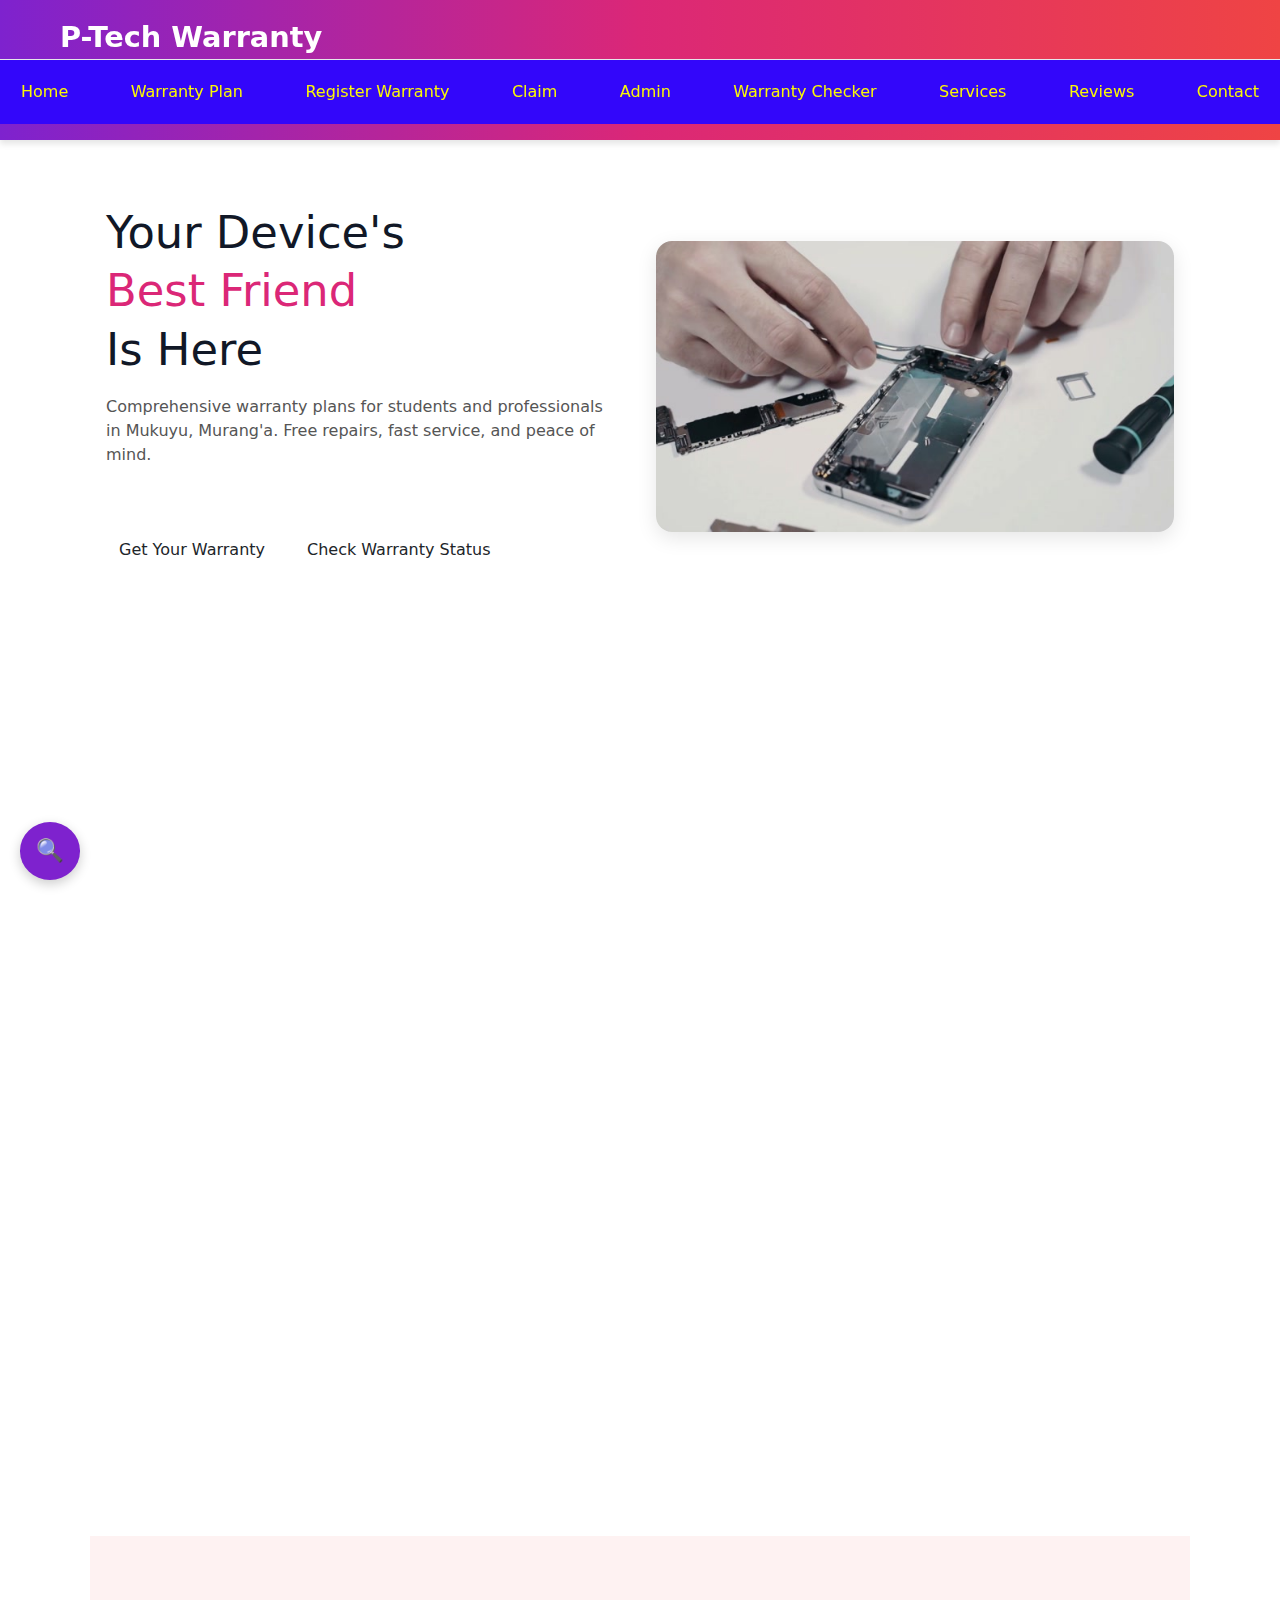
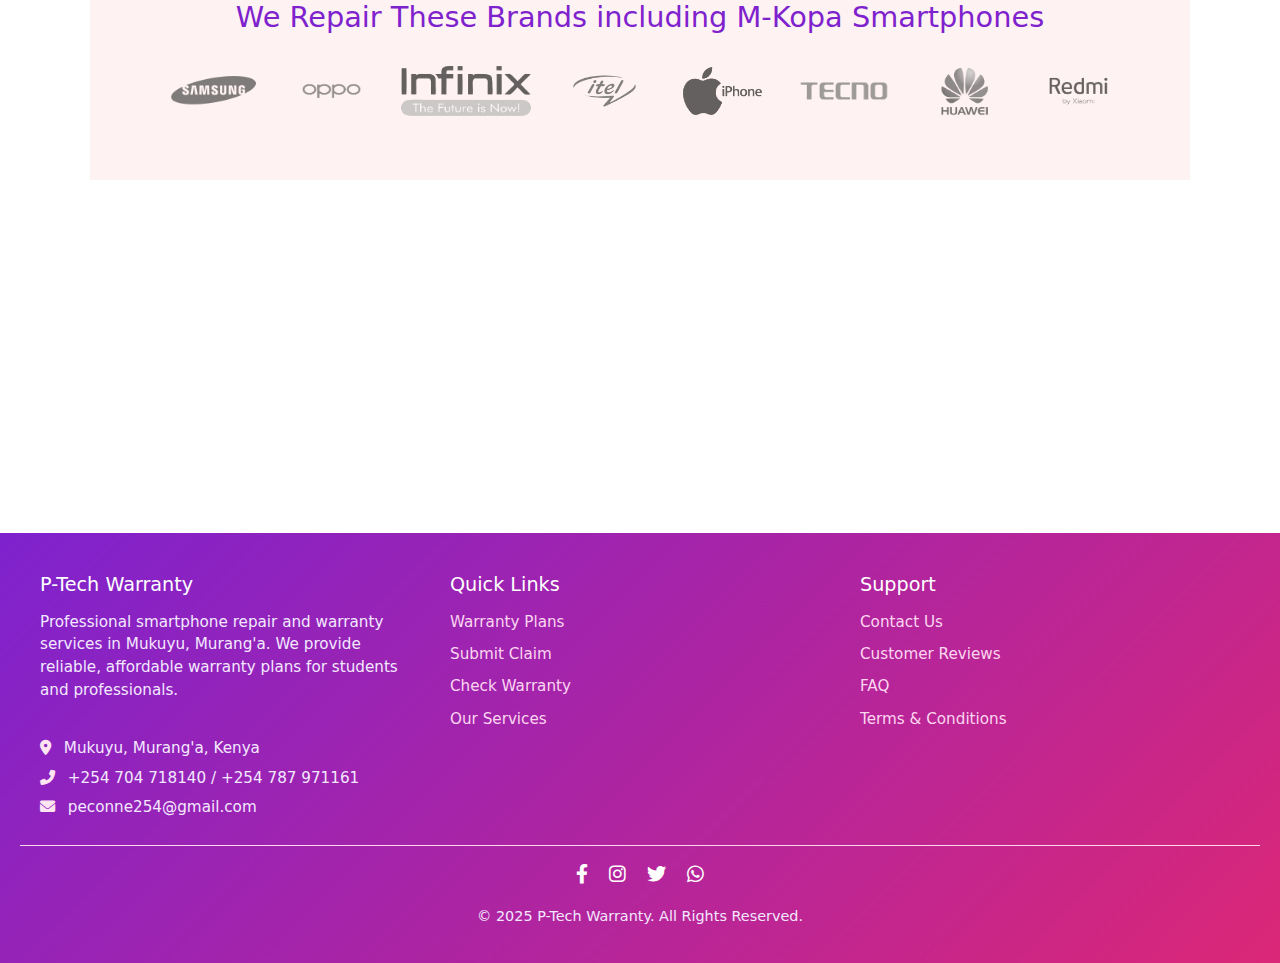
<file: index.html>
<!DOCTYPE html>
<html lang="en">
<head>
    <meta charset="UTF-8">
    <meta name="viewport" content="width=device-width, initial-scale=1.0">
    <title>P-Tech Warranty Reviews</title>
    <link rel="stylesheet" href="https://cdnjs.cloudflare.com/ajax/libs/font-awesome/6.0.0-beta3/css/all.min.css">
    <link rel="stylesheet" href="style.css"/>
    <!-- Bootstrap example -->
<link href="https://cdn.jsdelivr.net/npm/bootstrap@5.3.0/dist/css/bootstrap.min.css" rel="stylesheet">
<script src="https://cdn.jsdelivr.net/npm/bootstrap@5.3.0/dist/js/bootstrap.bundle.min.js"></script>
</head>
<body>
  <body>
    <header class="site-header">
      <div class="header-top">
        <div class="logo">P-Tech Warranty</div>
        <div class="hamburger" onclick="toggleMenu()">☰</div>
      </div>
  
      <nav class="navbar" id="navbar">
        <a href="index.html">Home</a>
        <a href="warranty.html">Warranty Plan</a>
        <a href="register.html">Register Warranty</a>
        <a href="claim.html">Claim</a>
        <a href="admin.html">Admin</a>
        <a href="check.html">Warranty Checker</a>
        <a href="services.html">Services</a>
        <a href="reviews.html">Reviews</a>
        <a href="contact.html">Contact</a>
      </nav>
    </header> 

  <!-- Hero -->
  <section class="hero">
    <div class="hero-container-home">
  
      <!-- Left Hero Text -->
      <div class="hero-text-home">
        <h1>Your Device's <br><span class="highlight">Best Friend<br></span> Is Here</h1>
        <p>
          Comprehensive warranty plans for students and professionals in Mukuyu, Murang'a.
          Free repairs, fast service, and peace of mind.
        </p><br>
        <div class="hero-buttons">
          <a href="warranty.html" class="btn first-btn">Get Your Warranty</a>
          <a href="claim.html" class="btn second-btn">Check Warranty Status</a>
        </div>
      </div>

      <div class="hero-image">
        <img src="images/hero-device.jpg" alt="Smartphone Warranty">
      </div>
        </section>
    
  <!-- Highlights -->
  <section class="highlight-section fade-in">
    <h2>What's Included in Your Warranty</h2>
    <p class="section-subtext">
      Our comprehensive warranty plans cover the most common smartphone issues, ensuring you're never left without your device.
    </p>
  
    <div class="highlight-container">
      <div class="highlight-card">
        <i class="fas fa-mobile-alt highlight-icon"></i>
        <h3>Free Screen Replacement</h3>
        <p>Complete screen replacement coverage for all warranty members</p>
      </div>
  
      <div class="highlight-card">
        <i class="fas fa-battery-three-quarters highlight-icon"></i>
        <h3>Free Battery Replacement</h3>
        <p>Battery health monitoring and free replacement when needed</p>
      </div>
  
      <div class="highlight-card">
        <i class="fas fa-charging-station highlight-icon"></i>
        <h3>Free Charging System Repairs</h3>
        <p>Charging port and cable issues covered under warranty</p>
      </div>
    </div>
  </section>
  
<!-- Enhanced Stats Section -->
  <section class="cta-section fade-in">
      <div class="stats-grid">
        <div class="stat-card">
          <div class="stat-icon">
            <i class="fas fa-smile-beam"></i>
          </div>
          <div class="circle">
            <h2 class="stat-number" data-target="500">0</h2>
          </div>
          <p>Happy Customers</p>
        </div>
    
        <div class="stat-card">
          <div class="stat-icon">
            <i class="fas fa-tools"></i>
          </div>
          <div class="circle">
            <h2 class="stat-number" data-target="1000">0</h2>
          </div>
          <p>Devices Repaired</p>
        </div>
    
        <div class="stat-card">
          <div class="stat-icon">
            <i class="fas fa-clock"></i>
          </div>
          <div class="circle">
            <h2 class="stat-number" data-target="24">0</h2>
          </div>
          <p>Average Repair Time</p>
        </div>
    
        <div class="stat-card">
          <div class="stat-icon">
            <i class="fas fa-star"></i>
          </div>
          <div class="circle">
            <h2 class="stat-number" data-target="99">0</h2>
          </div>
          <p>Customer Satisfaction</p>
        </div>
      </div>
    </section>  
 
  <section class="brands-section">
    <h2>We Repair These Brands including M-Kopa Smartphones</h2>
    <div class="brand-logos">
      <img src="images/logo/samsung.png" alt="Samsung">
      <img src="images/logo/oppo.png" alt="Oppo">
      <img src="images/logo/infinix.png" alt="Infinix">
      <img src="images/logo/itel.png" alt="Itel">
      <img src="images/logo/apple.png" alt="iPhone">
      <img src="images/logo/tecno.png" alt="Tecno">
      <img src="images/logo/huawei.png" alt="Huawei">
      <img src="images/logo/redmi.png" alt="Redmi">
    </div>
  </section>
  
  <!-- Testimonials -->
  <section class="testimonial-section fade-in">
    <div class="cta-container">
      <h2>Ready to Protect Your Device?</h2>
      <p>Join hundreds of satisfied customers who trust <strong>P-Tech Warranty</strong> for their smartphone protection needs.</p>
      <div class="hero-buttons">
        <a href="warranty.html" class="btn first-btn">View Warranty Plans</a>
        <a href="contact.html" class="btn second-btn">Contact Us</a>
      </div>
    </div>
  </section>

  <!-- Footer -->
<footer class="site-footer">
    <div class="footer-container">
  
      <!-- Column 1 -->
      <div class="footer-column">
        <h3>P-Tech Warranty</h3>
        <p>Professional smartphone repair and warranty services in Mukuyu, Murang'a. We provide reliable, affordable warranty plans for students and professionals.</p><br>
        <p><i class="fas fa-map-marker-alt"></i> Mukuyu, Murang'a, Kenya</p>
        <p><i class="fas fa-phone-alt"></i> +254 704 718140 / +254 787 971161</p>
        <p><i class="fas fa-envelope"></i> peconne254@gmail.com</p>
      </div>

      <div class="footer-column">
        <h4>Quick Links</h4>
        <ul>
          <li><a href="warranty.html">Warranty Plans</a></li>
          <li><a href="claim.html">Submit Claim</a></li>
          <li><a href="check.html">Check Warranty</a></li>
          <li><a href="services.html">Our Services</a></li>
        </ul>
      </div>
  
      <div class="footer-column">
        <h4>Support</h4>
        <ul>
          <li><a href="contact.html">Contact Us</a></li>
          <li><a href="reviews.html">Customer Reviews</a></li>
          <li><a href="faq.html">FAQ</a></li>
          <li><a href="#">Terms & Conditions</a></li>
        </ul>
      </div>
  
    </div>
    <div class="footer-bottom">
      <div class="footer-socials">
        <a href="#" target="_blank"><i class="fab fa-facebook-f"></i></a>
        <a href="#" target="_blank"><i class="fab fa-instagram"></i></a>
        <a href="#" target="_blank"><i class="fab fa-twitter"></i></a>
        <a href="https://wa.me/254704718140" target="_blank"><i class="fab fa-whatsapp"></i></a>
      </div>
      <p class="copyright-text">&copy; 2025 P-Tech Warranty. All Rights Reserved.</p>
    </div>       
  </footer>
  
  <!-- Floating Search Button -->
  <button id="openSearchBtn" class="floating-search">🔍</button>

  <!-- Search Modal -->
  <div id="searchModal" class="search-modal">
    <div class="search-content">
      <input type="text" id="searchInput" placeholder="Search P-Tech..." />
      <button id="closeSearchBtn" class="close-search">✖</button>
      <div id="searchResults" class="search-results"></div>
    </div>
  </div>

  <script>
    // Navbar toggle for mobile
    function toggleMenu() {
    const navbar = document.getElementById('navbar');
    navbar.classList.toggle('active');
  }
  // Close nav on link click (mobile UX)
  document.querySelectorAll('.navbar a').forEach(link => {
    link.addEventListener('click', () => {
      document.getElementById('navbar').classList.remove('active');
    });
  });
    // Animate stats counter
    const counters = document.querySelectorAll('.stat-number');
    const speed = 100; // smaller is faster
  
    counters.forEach(counter => {
      const animate = () => {
        const target = +counter.getAttribute('data-target');
        const count = +counter.innerText;
  
        const increment = Math.ceil(target / speed);
  
        if (count < target) {
          counter.innerText = count + increment;
          setTimeout(animate, 30);
        } else {
          counter.innerText = target;
        }
      };
      animate();
    });
  
    // Floating Search Button Logic
    const pages = [
    { title: "Home", url: "index.html" },
    { title: "Warranty Plan", url: "warranty.html" },
    { title: "Register Warranty", url: "register.html" },
    { title: "Submit Claim", url: "claim.html" },
    { title: "Warranty Checker", url: "check.html" },
    { title: "Services", url: "services.html" },
    { title: "Customer Reviews", url: "reviews.html" },
    { title: "Contact Us", url: "contact.html" }
  ];

  const openSearchBtn = document.getElementById("openSearchBtn");
  const searchModal = document.getElementById("searchModal");
  const closeSearchBtn = document.getElementById("closeSearchBtn");
  const searchInput = document.getElementById("searchInput");
  const searchResults = document.getElementById("searchResults");

  openSearchBtn.onclick = () => {
    searchModal.classList.add("active");
    searchInput.focus();
  };

  closeSearchBtn.onclick = () => {
    searchModal.classList.remove("active");
    searchInput.value = "";
    searchResults.innerHTML = "";
  };

  window.onclick = (e) => {
    if (e.target === searchModal) {
      closeSearchBtn.click();
    }
  };

  searchInput.oninput = function () {
    const query = this.value.toLowerCase();
    searchResults.innerHTML = "";

    if (!query) return;

    const matches = pages.filter(page =>
      page.title.toLowerCase().includes(query)
    );

    if (matches.length === 0) {
      searchResults.innerHTML = "<p>No results found.</p>";
    } else {
      matches.forEach(page => {
        const div = document.createElement("div");
        div.className = "search-result-item";
        div.textContent = page.title;
        div.onclick = () => window.location.href = page.url;
        searchResults.appendChild(div);
      });
    }
  };
    // Fade-in animation on scroll
    const fadeEls = document.querySelectorAll('.fade-in');
  
    const fadeObserver = new IntersectionObserver(entries => {
      entries.forEach(entry => {
        if (entry.isIntersecting) {
          entry.target.classList.add('visible');
        }
      });
    }, {
      threshold: 0.2,
    });
  
    fadeEls.forEach(el => fadeObserver.observe(el));

   
 </script>
  
</body>
</html>
</file>
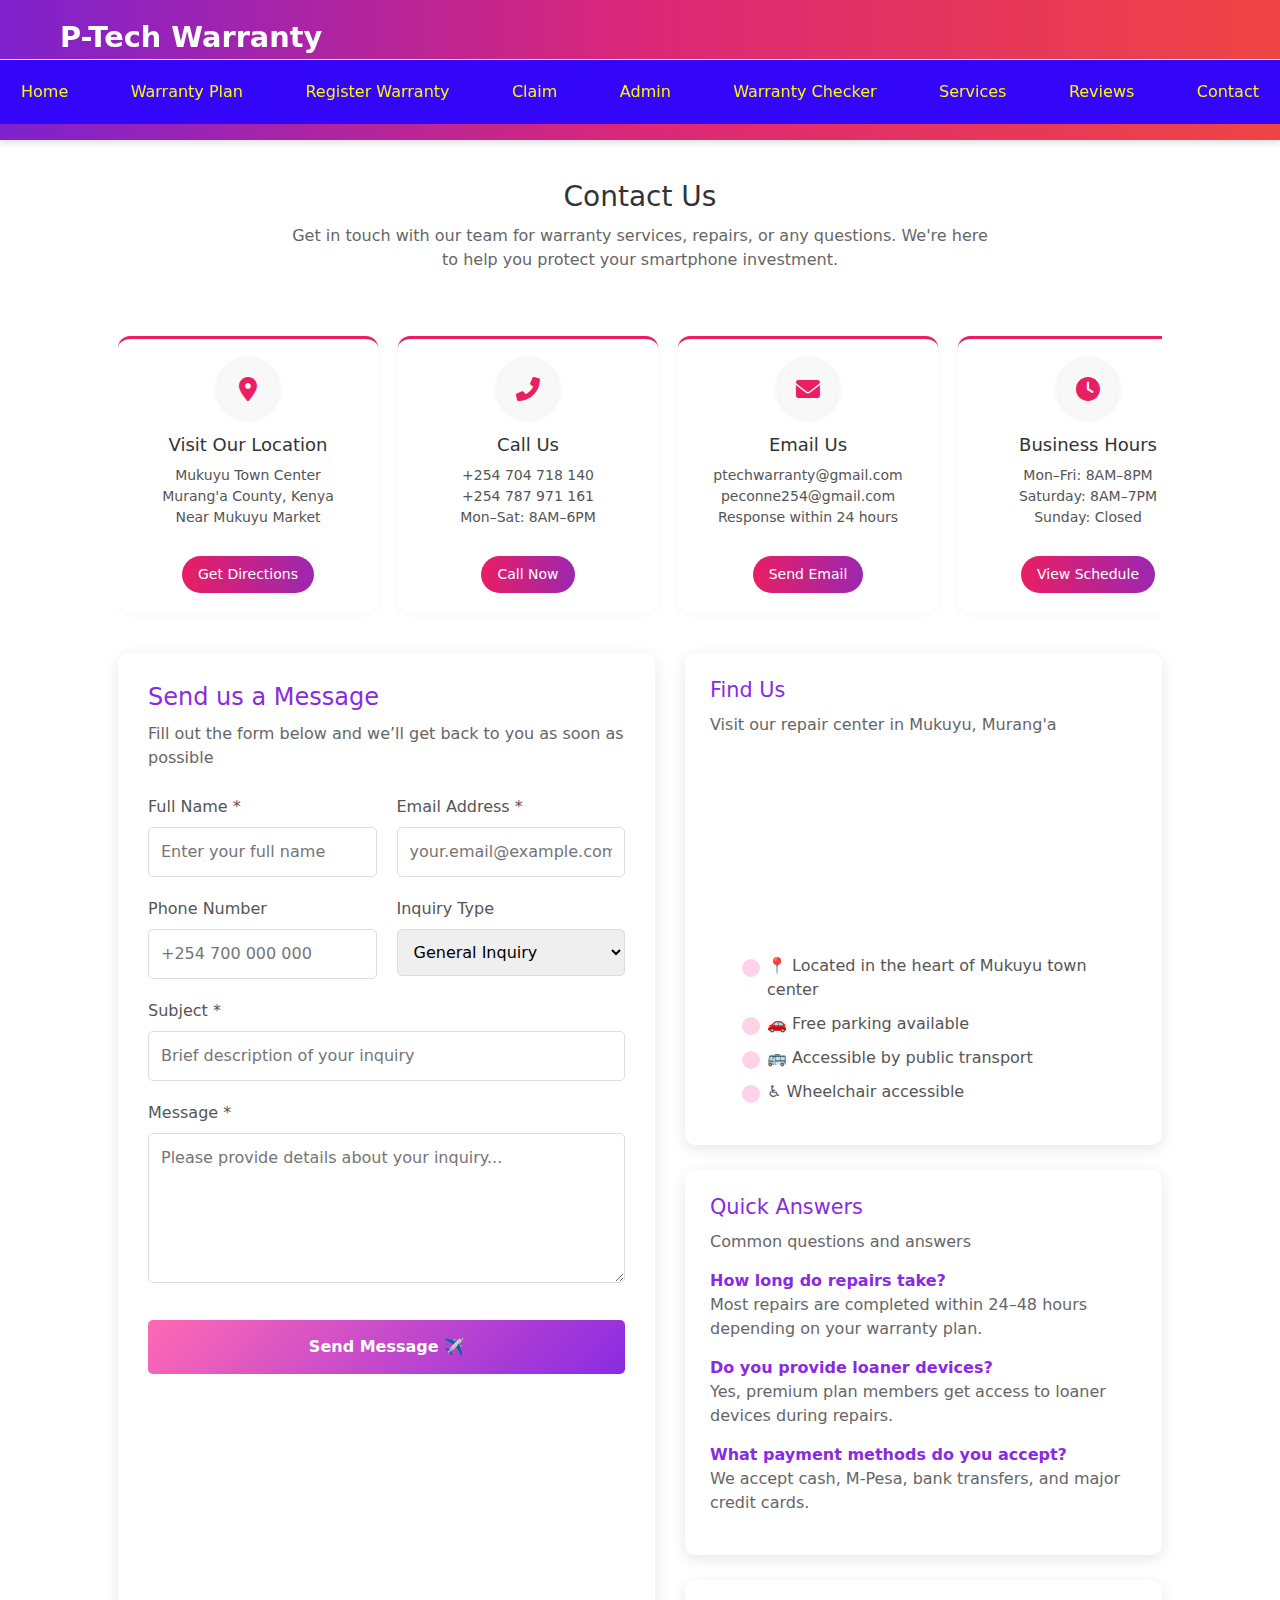
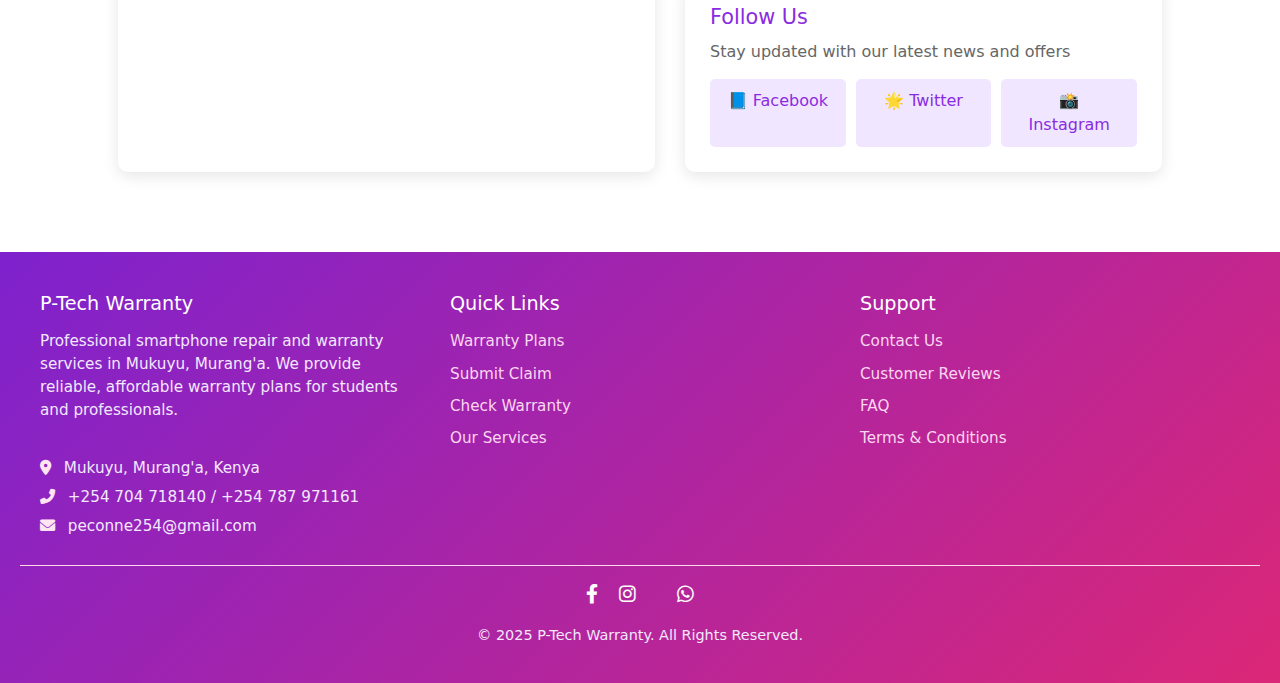
<file: contact.html>
<!DOCTYPE html>
<html lang="en">
<head>
    <meta charset="UTF-8">
    <meta name="viewport" content="width=device-width, initial-scale=1.0">
    <title>P-Tech Warranty Reviews</title>
    <link rel="stylesheet" href="https://cdnjs.cloudflare.com/ajax/libs/font-awesome/6.0.0-beta3/css/all.min.css">
    <link rel="stylesheet" href="style.css"/>
    <link href="https://cdn.jsdelivr.net/npm/bootstrap@5.3.0/dist/css/bootstrap.min.css" rel="stylesheet">
<script src="https://cdn.jsdelivr.net/npm/bootstrap@5.3.0/dist/js/bootstrap.bundle.min.js"></script>
</head>
<body>
  <body>
    <header class="site-header">
      <div class="header-top">
        <div class="logo">P-Tech Warranty</div>
        <div class="hamburger" onclick="toggleMenu()">☰</div>
      </div>
  
      <nav class="navbar" id="navbar">
        <a href="index.html">Home</a>
        <a href="warranty.html">Warranty Plan</a>
        <a href="register.html">Register Warranty</a>
        <a href="claim.html">Claim</a>
        <a href="admin.html">Admin</a>
        <a href="check.html">Warranty Checker</a>
        <a href="services.html">Services</a>
        <a href="reviews.html">Reviews</a>
        <a href="contact.html">Contact</a>
      </nav>
    </header> 

      <section class="contact-intro-section">
        <div class="container">
          <h2 class="contact-intro-title">Contact Us</h2>
          <p class="contact-intro-subtitle">
            Get in touch with our team for warranty services, repairs, or any questions.
            We're here to help you protect your smartphone investment.
          </p>
        </div>
      </section>   
      
  <section class="contact-section">
    <div class="container">
      <div class="contact-cards-grid">
        <div class="contact-card">
          <div class="icon-circle"><i class="fas fa-map-marker-alt"></i></div>
          <h3>Visit Our Location</h3>
          <p>Mukuyu Town Center<br>Murang'a County, Kenya<br>Near Mukuyu Market</p>
          <button class="contact-btn">Get Directions</button>
        </div>
      
        <div class="contact-card">
          <div class="icon-circle"><i class="fas fa-phone-alt"></i></div>
          <h3>Call Us</h3>
          <p>+254 704 718 140<br>+254 787 971 161<br>Mon–Sat: 8AM–6PM</p>
          <button class="contact-btn">Call Now</button>
        </div>
      
        <div class="contact-card">
          <div class="icon-circle"><i class="fas fa-envelope"></i></div>
          <h3>Email Us</h3>
          <p>ptechwarranty@gmail.com<br>peconne254@gmail.com<br>Response within 24 hours</p>
          <button class="contact-btn">Send Email</button>
        </div>
      
        <div class="contact-card">
          <div class="icon-circle"><i class="fas fa-clock"></i></div>
          <h3>Business Hours</h3>
          <p>Mon–Fri: 8AM–8PM<br>Saturday: 8AM–7PM<br>Sunday: Closed</p>
          <button class="contact-btn">View Schedule</button>
        </div>
      </div>     
      
      <!-- Contact Form & Map/FAQs -->
      <div class="contact-form-map">
        <!-- Message Form -->
        <div class="contact-form-card">
          <h3>Send us a Message</h3>
          <p>Fill out the form below and we’ll get back to you as soon as possible</p>
          <form id="contact-form">
            <div class="form-group two-columns">
              <div>
                <label for="full-name">Full Name *</label>
                <input type="text" id="full-name" required placeholder="Enter your full name" />
              </div>
              <div>
                <label for="email">Email Address *</label>
                <input type="email" id="email" required placeholder="your.email@example.com" />
              </div>
            </div>
            <div class="form-group two-columns">
              <div>
                <label for="phone">Phone Number</label>
                <input type="text" id="phone" placeholder="+254 700 000 000" />
              </div>
              <div>
                <label for="inquiry">Inquiry Type</label>
                <select id="inquiry">
                  <option value="general">General Inquiry</option>
                  <option value="warranty">Warranty Claim</option>
                  <option value="repair">Repair Booking</option>
                  <option value="support">Technical Support</option>
                </select>
              </div>
            </div>
            <div class="form-group">
              <label for="subject">Subject *</label>
              <input type="text" id="subject" required placeholder="Brief description of your inquiry" />
            </div>
            <div class="form-group">
              <label for="message">Message *</label>
              <textarea id="message" required placeholder="Please provide details about your inquiry..."></textarea>
            </div>
            <button type="submit" class="contact-submit-btn">Send Message ✈️</button>
          </form>
        </div>

        <!-- Map & Quick Info -->
        <div class="map-faqs-column">

          <!-- Find Us -->
          <div class="info-card">
            <h3>Find Us</h3>
            <p>Visit our repair center in Mukuyu, Murang'a</p>
            <iframe
              src="https://www.google.com/maps/embed?pb=!1m18!1m12!1m3!1d15955.96050603817!2d37.148155!3d-0.718832!2m3!1f0!2f0!3f0!3m2!1i1024!2i768!4f13.1!3m3!1m2!1s0x182894a2382e2199%3A0xd2c2183f8a6819b1!2sMukuyu%2C%20Murang&#39;a!5e0!3m2!1sen!2ske!4v1718055037089!5m2!1sen!2ske"
              width="100%" height="180" style="border:0;" allowfullscreen="" loading="lazy"></iframe>
            <ul class="location-notes">
              <li>📍 Located in the heart of Mukuyu town center</li>
              <li>🚗 Free parking available</li>
              <li>🚌 Accessible by public transport</li>
              <li>♿ Wheelchair accessible</li>
            </ul>
          </div>

          <!-- Quick Answers -->
          <div class="info-card">
            <h3>Quick Answers</h3>
            <p>Common questions and answers</p>
            <strong>How long do repairs take?</strong>
            <p>Most repairs are completed within 24–48 hours depending on your warranty plan.</p>
            <strong>Do you provide loaner devices?</strong>
            <p>Yes, premium plan members get access to loaner devices during repairs.</p>
            <strong>What payment methods do you accept?</strong>
            <p>We accept cash, M-Pesa, bank transfers, and major credit cards.</p>
          </div>

          <!-- Follow Us -->
          <div class="info-card">
            <h3>Follow Us</h3>
            <p>Stay updated with our latest news and offers</p>
            <div class="social-buttons">
              <a href="#" class="social-btn">📘 Facebook</a>
              <a href="#" class="social-btn">🌟 Twitter</a>
              <a href="#" class="social-btn">📸 Instagram</a>
            </div>
          </div>  
        </div>
      </div>

    </div>
  </section>
<script>
function toggleMenu() {
      const navbar = document.getElementById('navbar');
      navbar.classList.toggle('active');
    }
    document.querySelectorAll('.navbar a').forEach(link => {
  link.addEventListener('click', () => {
    document.getElementById('navbar').classList.remove('active');
  });
});

</script>
</body>

<footer class="site-footer">
    <div class="footer-container">
  
      <!-- Column 1 -->
      <div class="footer-column">
        <h3>P-Tech Warranty</h3>
        <p>Professional smartphone repair and warranty services in Mukuyu, Murang'a. We provide reliable, affordable warranty plans for students and professionals.</p><br>
        <p><i class="fas fa-map-marker-alt"></i> Mukuyu, Murang'a, Kenya</p>
        <p><i class="fas fa-phone-alt"></i> +254 704 718140 / +254 787 971161</p>
        <p><i class="fas fa-envelope"></i> peconne254@gmail.com</p>
      </div>

      <div class="footer-column">
        <h4>Quick Links</h4>
        <ul>
          <li><a href="warranty.html">Warranty Plans</a></li>
          <li><a href="claim.html">Submit Claim</a></li>
          <li><a href="check.html">Check Warranty</a></li>
          <li><a href="services.html">Our Services</a></li>
        </ul>
      </div>
  
      <div class="footer-column">
        <h4>Support</h4>
        <ul>
          <li><a href="contact.html">Contact Us</a></li>
          <li><a href="reviews.html">Customer Reviews</a></li>
          <li><a href="faq.html">FAQ</a></li>
          <li><a href="#">Terms & Conditions</a></li>
        </ul>
      </div>
  
    </div>
    <div class="footer-bottom">
      <div class="footer-socials">
        <a href="#" target="_blank"><i class="fab fa-facebook-f"></i></a>
        <a href="#" target="_blank"><i class="fab fa-instagram"></i></a>
        <a href="#" target="_blank"><i class="fab fa-x-twitter"></i></a>
        <a href="https://wa.me/254704718140" target="_blank"><i class="fab fa-whatsapp"></i></a>
      </div>
      <p class="copyright-text">&copy; 2025 P-Tech Warranty. All Rights Reserved.</p>
    </div>       
  </footer>
</html>
</file>
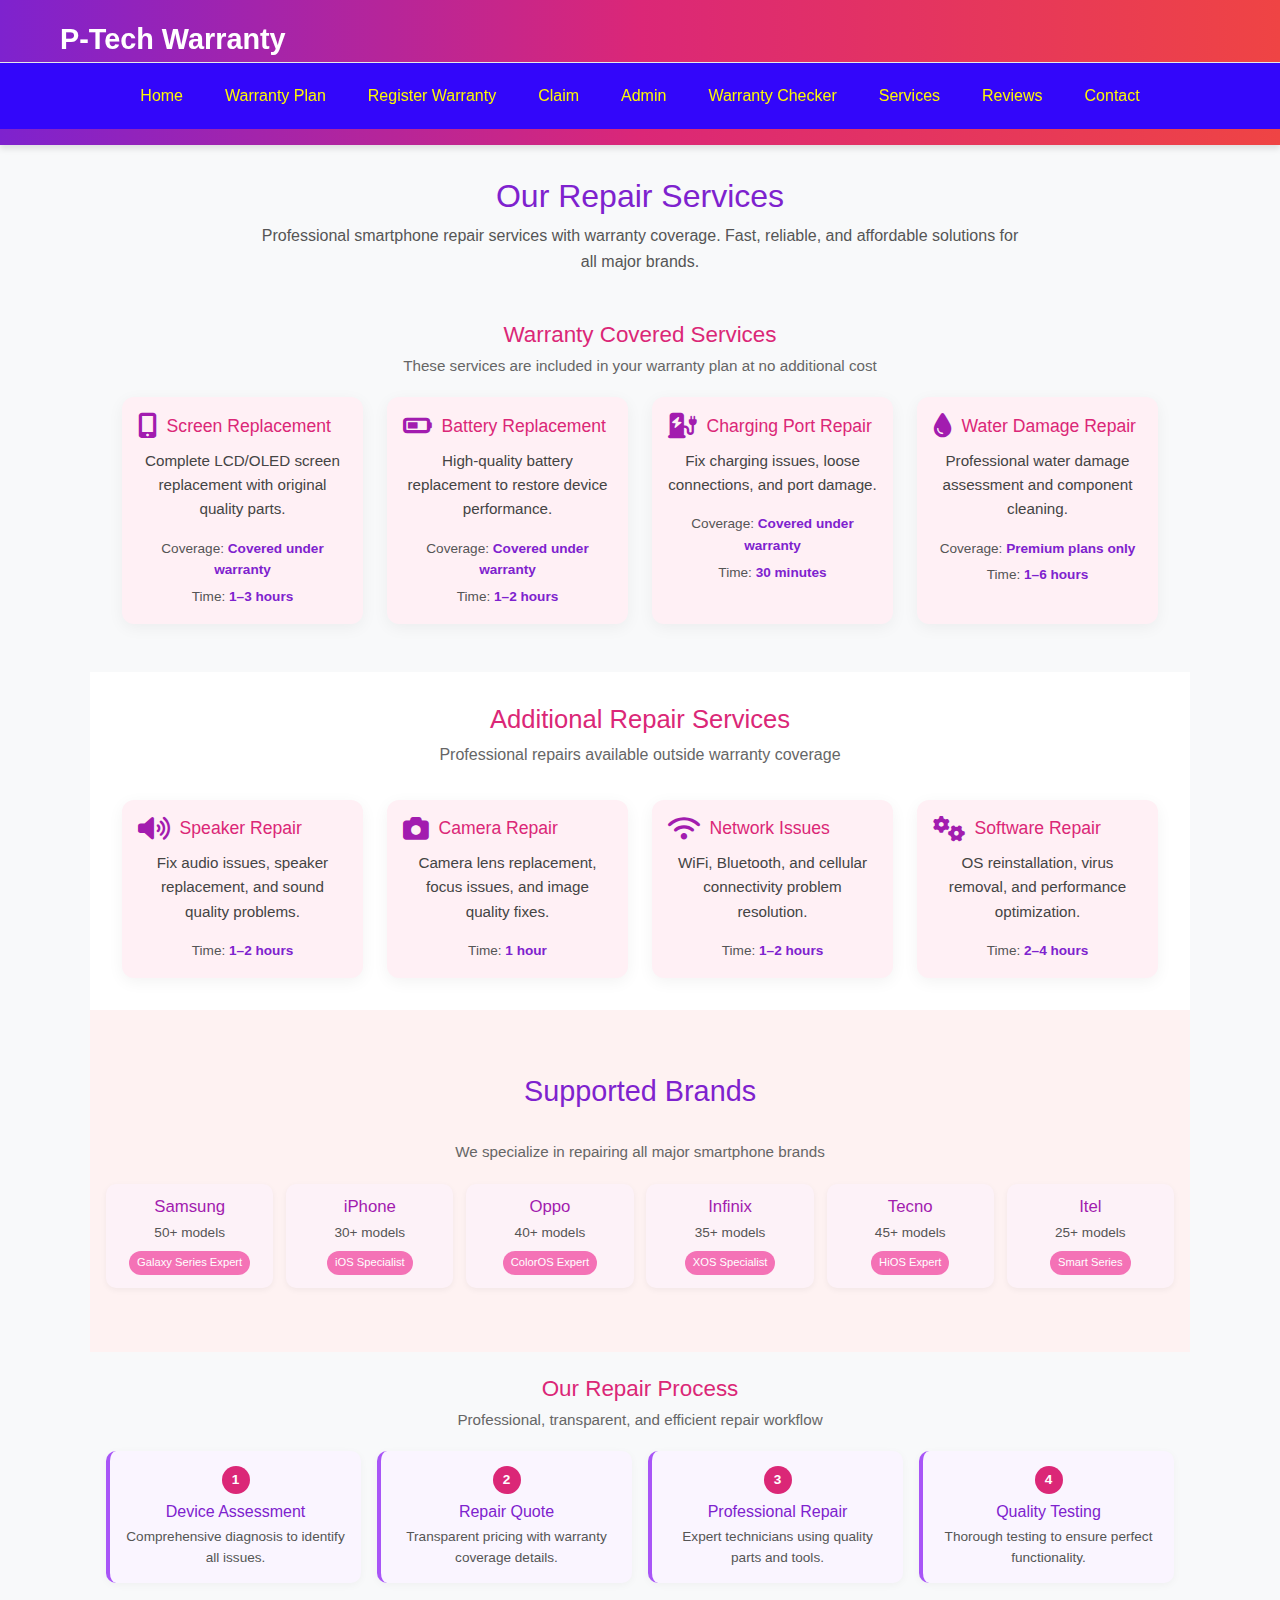
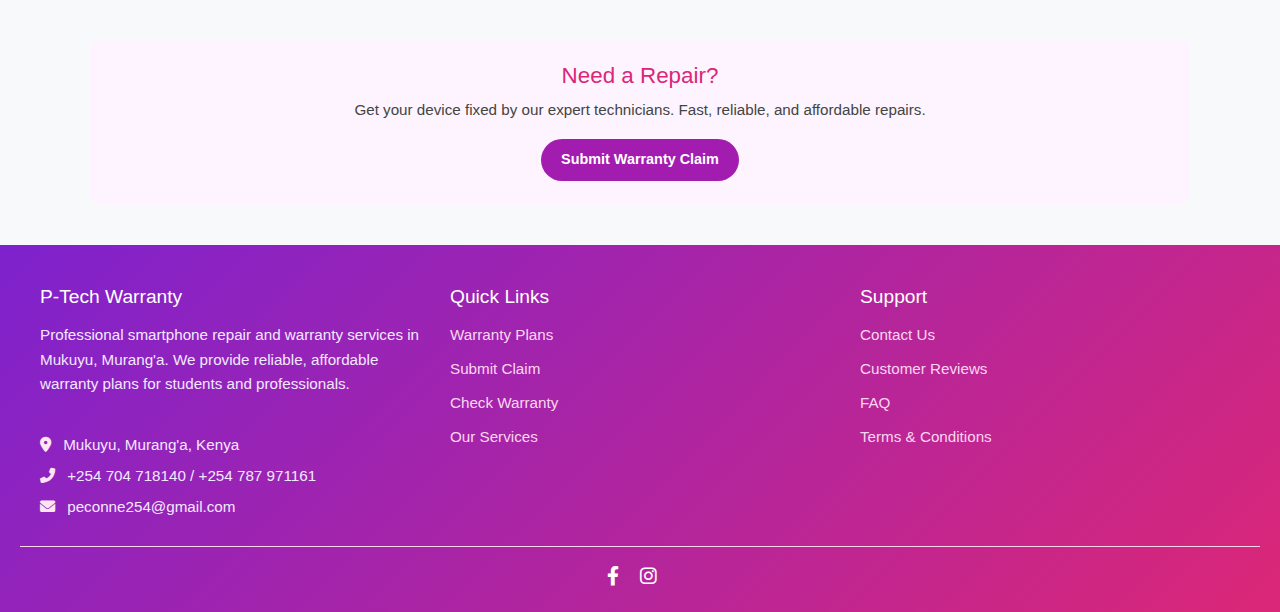
<file: services.html>
<!DOCTYPE html>
<html lang="en">
<head>
    <meta charset="UTF-8">
    <meta name="viewport" content="width=device-width, initial-scale=1.0">
    <title>P-Tech Warranty Reviews</title>
    <link rel="stylesheet" href="https://cdnjs.cloudflare.com/ajax/libs/font-awesome/6.0.0-beta3/css/all.min.css">
    <link href="https://cdn.jsdelivr.net/npm/bootstrap@5.3.0/dist/css/bootstrap.min.css" rel="stylesheet">
  <script src="https://cdn.jsdelivr.net/npm/bootstrap@5.3.0/dist/js/bootstrap.bundle.min.js"></script>
  <link rel="stylesheet" href="style.css"/>
<body>
  <body>
    <header class="site-header">
      <div class="header-top">
        <div class="logo">P-Tech Warranty</div>
        <div class="hamburger" onclick="toggleMenu()">☰</div>
      </div>
  
      <nav class="navbar" id="navbar">
        <a href="index.html">Home</a>
        <a href="warranty.html">Warranty Plan</a>
        <a href="register.html">Register Warranty</a>
        <a href="claim.html">Claim</a>
        <a href="admin.html">Admin</a>
        <a href="check.html">Warranty Checker</a>
        <a href="services.html">Services</a>
        <a href="reviews.html">Reviews</a>
        <a href="contact.html">Contact</a>
      </nav>
    </header>  
  
  <main class="container">
    <!-- Hero Section -->
    <section class="hero-section-services">
      <h1>Our Repair Services</h1>
      <p>Professional smartphone repair services with warranty coverage. Fast, reliable, and affordable solutions for all major brands.</p>
    </section>

    <!-- Warranty Covered Services -->
    <section class="services-section">
      <h2 class="section-title">Warranty Covered Services</h2>
      <p class="section-description">These services are included in your warranty plan at no additional cost</p>
      <div class="services-grid">
        <div class="service-card">
          <div class="service-header">
            <i class="fas fa-mobile-alt service-icon"></i>
            <h3>Screen Replacement</h3>
          </div>
          <p>Complete LCD/OLED screen replacement with original quality parts.</p>
          <div class="service-meta">
            <span class="coverage">Coverage: <strong>Covered under warranty</strong></span>
            <span class="time">Time: <strong>1–3 hours</strong></span>
          </div>
        </div>

        <div class="service-card">
          <div class="service-header">
            <i class="fas fa-battery-half service-icon"></i>
            <h3>Battery Replacement</h3>
          </div>
          <p>High-quality battery replacement to restore device performance.</p>
          <div class="service-meta">
            <span class="coverage">Coverage: <strong>Covered under warranty</strong></span>
            <span class="time">Time: <strong>1–2 hours</strong></span>
          </div>
        </div>

        <div class="service-card">
          <div class="service-header">
            <i class="fas fa-charging-station service-icon"></i>
            <h3>Charging Port Repair</h3>
          </div>
          <p>Fix charging issues, loose connections, and port damage.</p>
          <div class="service-meta">
            <span class="coverage">Coverage: <strong>Covered under warranty</strong></span>
            <span class="time">Time: <strong>30 minutes</strong></span>
          </div>
        </div>

        <div class="service-card">
          <div class="service-header">
            <i class="fas fa-tint service-icon"></i>
            <h3>Water Damage Repair</h3>
          </div>
          <p>Professional water damage assessment and component cleaning.</p>
          <div class="service-meta">
            <span class="coverage">Coverage: <strong>Premium plans only</strong></span>
            <span class="time">Time: <strong>1–6 hours</strong></span>
          </div>
        </div>
      </div>
    </section>

    <!-- Additional Repair Services -->
    <section class="additional-services">
      <h2 class="section-title">Additional Repair Services</h2>
      <p class="section-description">Professional repairs available outside warranty coverage</p>
      <div class="services-grid">
        <div class="service-card">
          <div class="service-header">
            <i class="fas fa-volume-up service-icon"></i>
            <h3>Speaker Repair</h3>
          </div>
          <p>Fix audio issues, speaker replacement, and sound quality problems.</p>
          <div class="service-meta">
            <span class="time">Time: <strong>1–2 hours</strong></span>
          </div>
        </div>

        <div class="service-card">
          <div class="service-header">
            <i class="fas fa-camera service-icon"></i>
            <h3>Camera Repair</h3>
          </div>
          <p>Camera lens replacement, focus issues, and image quality fixes.</p>
          <div class="service-meta">
            <span class="time">Time: <strong>1 hour</strong></span>
          </div>
        </div>

        <div class="service-card">
          <div class="service-header">
            <i class="fas fa-wifi service-icon"></i>
            <h3>Network Issues</h3>
          </div>
          <p>WiFi, Bluetooth, and cellular connectivity problem resolution.</p>
          <div class="service-meta">
            <span class="time">Time: <strong>1–2 hours</strong></span>
          </div>
        </div>

        <div class="service-card">
          <div class="service-header">
            <i class="fas fa-cogs service-icon"></i>
            <h3>Software Repair</h3>
          </div>
          <p>OS reinstallation, virus removal, and performance optimization.</p>
          <div class="service-meta">
            <span class="time">Time: <strong>2–4 hours</strong></span>
          </div>
        </div>
      </div>
    </section>

    <!-- Supported Brands -->
    <section class="brands-section">
      <h2 class="section-title">Supported Brands</h2>
      <p class="section-description">We specialize in repairing all major smartphone brands</p>
      <div class="brands-grid">
        <div class="brand-card" data-brand="samsung"><h3>Samsung</h3><p>50+ models</p><span class="expert-tag">Galaxy Series Expert</span></div>
        <div class="brand-card" data-brand="iphone"><h3>iPhone</h3><p>30+ models</p><span class="expert-tag">iOS Specialist</span></div>
        <div class="brand-card" data-brand="oppo"><h3>Oppo</h3><p>40+ models</p><span class="expert-tag">ColorOS Expert</span></div>
        <div class="brand-card" data-brand="infinix"><h3>Infinix</h3><p>35+ models</p><span class="expert-tag">XOS Specialist</span></div>
        <div class="brand-card" data-brand="tecno"><h3>Tecno</h3><p>45+ models</p><span class="expert-tag">HiOS Expert</span></div>
        <div class="brand-card" data-brand="itel"><h3>Itel</h3><p>25+ models</p><span class="expert-tag">Smart Series</span></div>
      </div>
      <div id="brand-details-container"></div>
    </section>

    <!-- Repair Process -->
    <section class="repair-process">
      <h2 class="section-title">Our Repair Process</h2>
      <p class="section-description">Professional, transparent, and efficient repair workflow</p>
      <div class="process-steps">
        <div class="step"><div class="step-number">1</div><h3>Device Assessment</h3><p>Comprehensive diagnosis to identify all issues.</p></div>
        <div class="step"><div class="step-number">2</div><h3>Repair Quote</h3><p>Transparent pricing with warranty coverage details.</p></div>
        <div class="step"><div class="step-number">3</div><h3>Professional Repair</h3><p>Expert technicians using quality parts and tools.</p></div>
        <div class="step"><div class="step-number">4</div><h3>Quality Testing</h3><p>Thorough testing to ensure perfect functionality.</p></div>
      </div>
    </section>

    <!-- Call to Action -->
    <section class="cta-section">
      <h2>Need a Repair?</h2>
      <p>Get your device fixed by our expert technicians. Fast, reliable, and affordable repairs.</p>
      <a href="claim.html" class="btn">Submit Warranty Claim</a>
    </section>
  </main>

  <script>
    document.addEventListener('DOMContentLoaded', function() {
  // Brand models data
  const brandModels = {
    samsung: [
      { model: "Galaxy A10", issue: "Screen, Battery", time: "3hrs" },
      { model: "Galaxy A12", issue: "Software", time: "2hrs" },
      { model: "Galaxy A30", issue: "Charging Port", time: "2hrs" },
      { model: "Galaxy S10", issue: "Camera, Software", time: "4hrs" },
      { model: "Galaxy S21", issue: "Water Damage", time: "1-2 days" },
      { model: "Galaxy Note 10", issue: "Screen", time: "3hrs" },
      { model: "Galaxy A51", issue: "Battery", time: "2hrs" },
      { model: "Galaxy M11", issue: "Software", time: "2hrs" },
      { model: "Galaxy J7", issue: "Charging Port", time: "2hrs" },
      { model: "Galaxy Z Flip", issue: "Screen", time: "5hrs" }
    ],
    iphone: [
      { model: "iPhone 6", issue: "Battery", time: "2hrs" },
      { model: "iPhone 7", issue: "Screen", time: "2hrs" },
      { model: "iPhone 8", issue: "Camera", time: "1hr" },
      { model: "iPhone X", issue: "Charging Port", time: "2hrs" },
      { model: "iPhone XR", issue: "Speaker", time: "1.5hrs" },
      { model: "iPhone 11", issue: "Software", time: "2hrs" },
      { model: "iPhone 12", issue: "Screen", time: "3hrs" },
      { model: "iPhone 13", issue: "Water Damage", time: "6hrs" },
      { model: "iPhone SE", issue: "Network", time: "1hr" },
      { model: "iPhone 14", issue: "Camera", time: "2hrs" }
    ],
    oppo: [
      { model: "Oppo A12", issue: "Network", time: "1.5hrs" },
      { model: "Oppo A31", issue: "Charging Port", time: "2hrs" },
      { model: "Oppo A54", issue: "Battery", time: "2hrs" },
      { model: "Oppo A74", issue: "Software", time: "2hrs" },
      { model: "Oppo Reno 3", issue: "Camera", time: "2hrs" },
      { model: "Oppo Reno 5", issue: "Water Damage", time: "4hrs" },
      { model: "Oppo F11", issue: "Speaker", time: "1hr" },
      { model: "Oppo F15", issue: "Screen", time: "3hrs" },
      { model: "Oppo A96", issue: "Software", time: "2hrs" },
      { model: "Oppo Find X", issue: "Battery", time: "3hrs" }
    ],
    infinix: [
      { model: "Note 10", issue: "Screen", time: "3hrs" },
      { model: "Note 12", issue: "Battery", time: "2hrs" },
      { model: "Zero 5", issue: "Charging Port", time: "2hrs" },
      { model: "Zero X", issue: "Camera", time: "1hr" },
      { model: "Smart 5", issue: "Speaker", time: "1.5hrs" },
      { model: "Hot 10", issue: "Software", time: "2hrs" },
      { model: "Hot 12", issue: "Network", time: "1hr" },
      { model: "Zero Ultra", issue: "Water Damage", time: "1 day" },
      { model: "Zero 8", issue: "Screen", time: "3hrs" },
      { model: "Smart 7", issue: "Software", time: "2hrs" }
    ],
    tecno: [
      { model: "Camon 15", issue: "Speaker", time: "2hrs" },
      { model: "Camon 17", issue: "Camera", time: "1hr" },
      { model: "Camon 20", issue: "Battery", time: "2hrs" },
      { model: "Spark 7", issue: "Software", time: "2hrs" },
      { model: "Spark 9", issue: "Charging", time: "2hrs" },
      { model: "Pop 5", issue: "Network", time: "1hr" },
      { model: "Camon X", issue: "Screen", time: "3hrs" },
      { model: "Phantom 9", issue: "Water Damage", time: "6hrs" },
      { model: "Camon 11", issue: "Battery", time: "2hrs" },
      { model: "Camon 19", issue: "Camera", time: "2hrs" }
    ],
    itel: [
      { model: "Itel A16", issue: "Software", time: "2hrs" },
      { model: "Itel A33", issue: "Screen", time: "2hrs" },
      { model: "Itel A56", issue: "Battery", time: "1.5hrs" },
      { model: "Itel P15", issue: "Charging", time: "1hr" },
      { model: "Itel A48", issue: "Speaker", time: "1.5hrs" },
      { model: "Itel P36", issue: "Network", time: "1hr" },
      { model: "Itel Vision 1", issue: "Camera", time: "2hrs" },
      { model: "Itel A27", issue: "Software", time: "2hrs" },
      { model: "Itel P17", issue: "Water Damage", time: "6hrs" },
      { model: "Itel A23", issue: "Battery", time: "1.5hrs" }
    ]
  };

  const brandCards = document.querySelectorAll('.brand-card');

  const modal = document.createElement('div');
  modal.className = 'brand-modal';
  modal.innerHTML = `
    <div class="brand-modal-content">
      <button class="close-modal">&times;</button>
      <div class="brand-models-header">
        <h3 id="modal-brand-name">Brand Models</h3>
        <span id="model-count"></span>
      </div>
      <div class="brand-models-content" id="models-container"></div>
    </div>
  `;
  document.body.appendChild(modal);

  brandCards.forEach(card => {
    card.addEventListener('click', function() {
      const brand = this.getAttribute('data-brand');
      const brandName = this.querySelector('h3').textContent;
      showBrandModels(brand, brandName);
    });
  });

  modal.querySelector('.close-modal').addEventListener('click', hideModal);
  modal.addEventListener('click', function(e) {
    if (e.target === modal) hideModal();
  });

  function showBrandModels(brand, brandName) {
    const models = brandModels[brand];
    const container = document.getElementById('models-container');
    const brandTitle = document.getElementById('modal-brand-name');
    const modelCount = document.getElementById('model-count');

    brandTitle.textContent = `${brandName} Models`;
    modelCount.textContent = `${models.length} models`;

    container.innerHTML = '';
    models.forEach(model => {
      const card = document.createElement('div');
      card.className = 'model-card';
      card.innerHTML = `
        <h4>${model.model}</h4>
        <p><strong>Issue:</strong> ${model.issue}</p>
        <p><strong>Time:</strong> ${model.time}</p>
      `;
      container.appendChild(card);
    });

    modal.style.display = 'flex';
    document.body.style.overflow = 'hidden';
  }

  function hideModal() {
    modal.style.display = 'none';
    document.body.style.overflow = 'auto';
  }

  document.addEventListener('keydown', function(e) {
    if (e.key === 'Escape' && modal.style.display === 'flex') hideModal();
  });
});

function toggleMenu() {
      const navbar = document.getElementById('navbar');
      navbar.classList.toggle('active');
    }
    document.querySelectorAll('.navbar a').forEach(link => {
  link.addEventListener('click', () => {
    document.getElementById('navbar').classList.remove('active');
  });
});
  </script>
      
    <footer class="site-footer">
        <div class="footer-container">
      
          <!-- Column 1 -->
          <div class="footer-column">
            <h3>P-Tech Warranty</h3>
            <p>Professional smartphone repair and warranty services in Mukuyu, Murang'a. We provide reliable, affordable warranty plans for students and professionals.</p><br>
            <p><i class="fas fa-map-marker-alt"></i> Mukuyu, Murang'a, Kenya</p>
            <p><i class="fas fa-phone-alt"></i> +254 704 718140 / +254 787 971161</p>
            <p><i class="fas fa-envelope"></i> peconne254@gmail.com</p>
          </div>

          <div class="footer-column">
            <h4>Quick Links</h4>
            <ul>
              <li><a href="warranty.html">Warranty Plans</a></li>
              <li><a href="claim.html">Submit Claim</a></li>
              <li><a href="check.html">Check Warranty</a></li>
              <li><a href="services.html">Our Services</a></li>
            </ul>
          </div>
      
          <div class="footer-column">
            <h4>Support</h4>
            <ul>
              <li><a href="contact.html">Contact Us</a></li>
              <li><a href="reviews.html">Customer Reviews</a></li>
              <li><a href="faq.html">FAQ</a></li>
              <li><a href="#">Terms & Conditions</a></li>
            </ul>
          </div>
      
        </div>
        <div class="footer-bottom">
          <div class="footer-socials">
            <a href="#" target="_blank"><i class="fab fa-facebook-f"></i></a>
            <a href="#" target="_blank"><i class="fab fa-instagram"></i></a>
            <a href="#" target="_blank">
        </head>
</html>
</file>
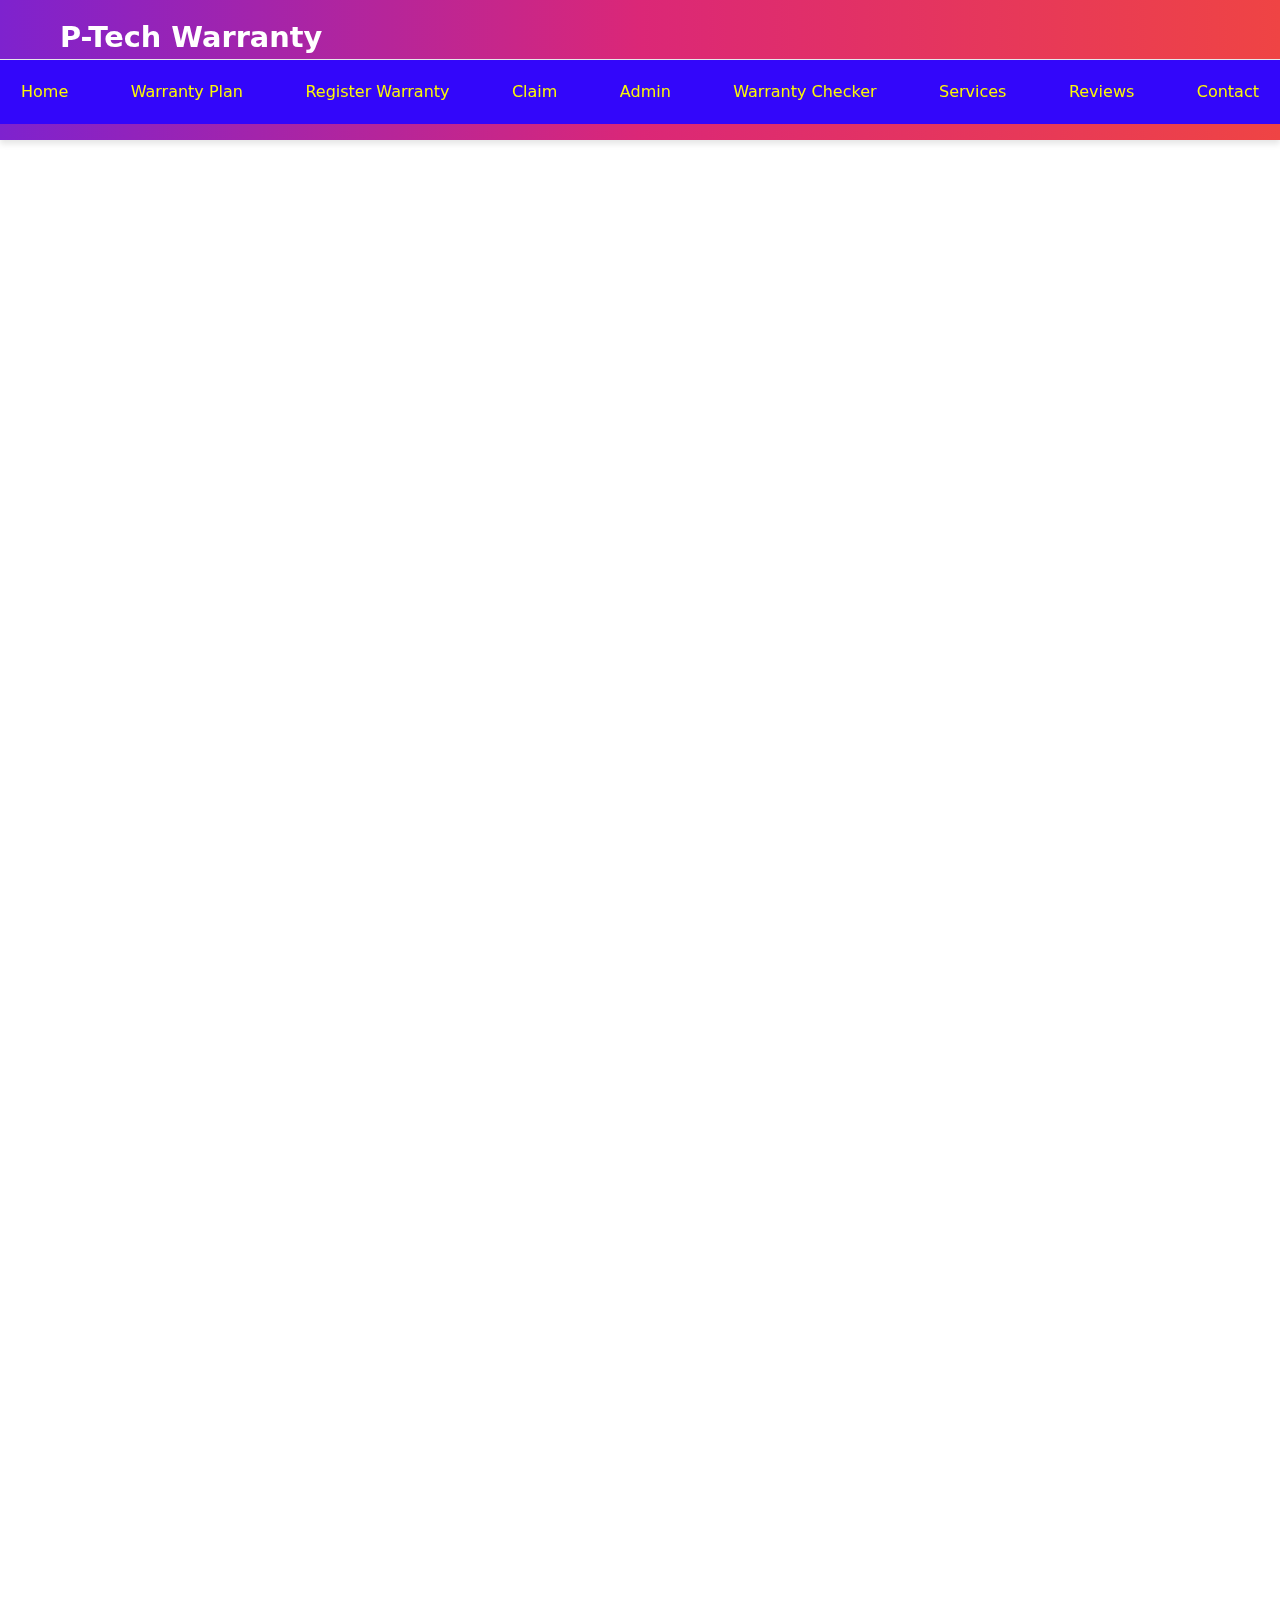
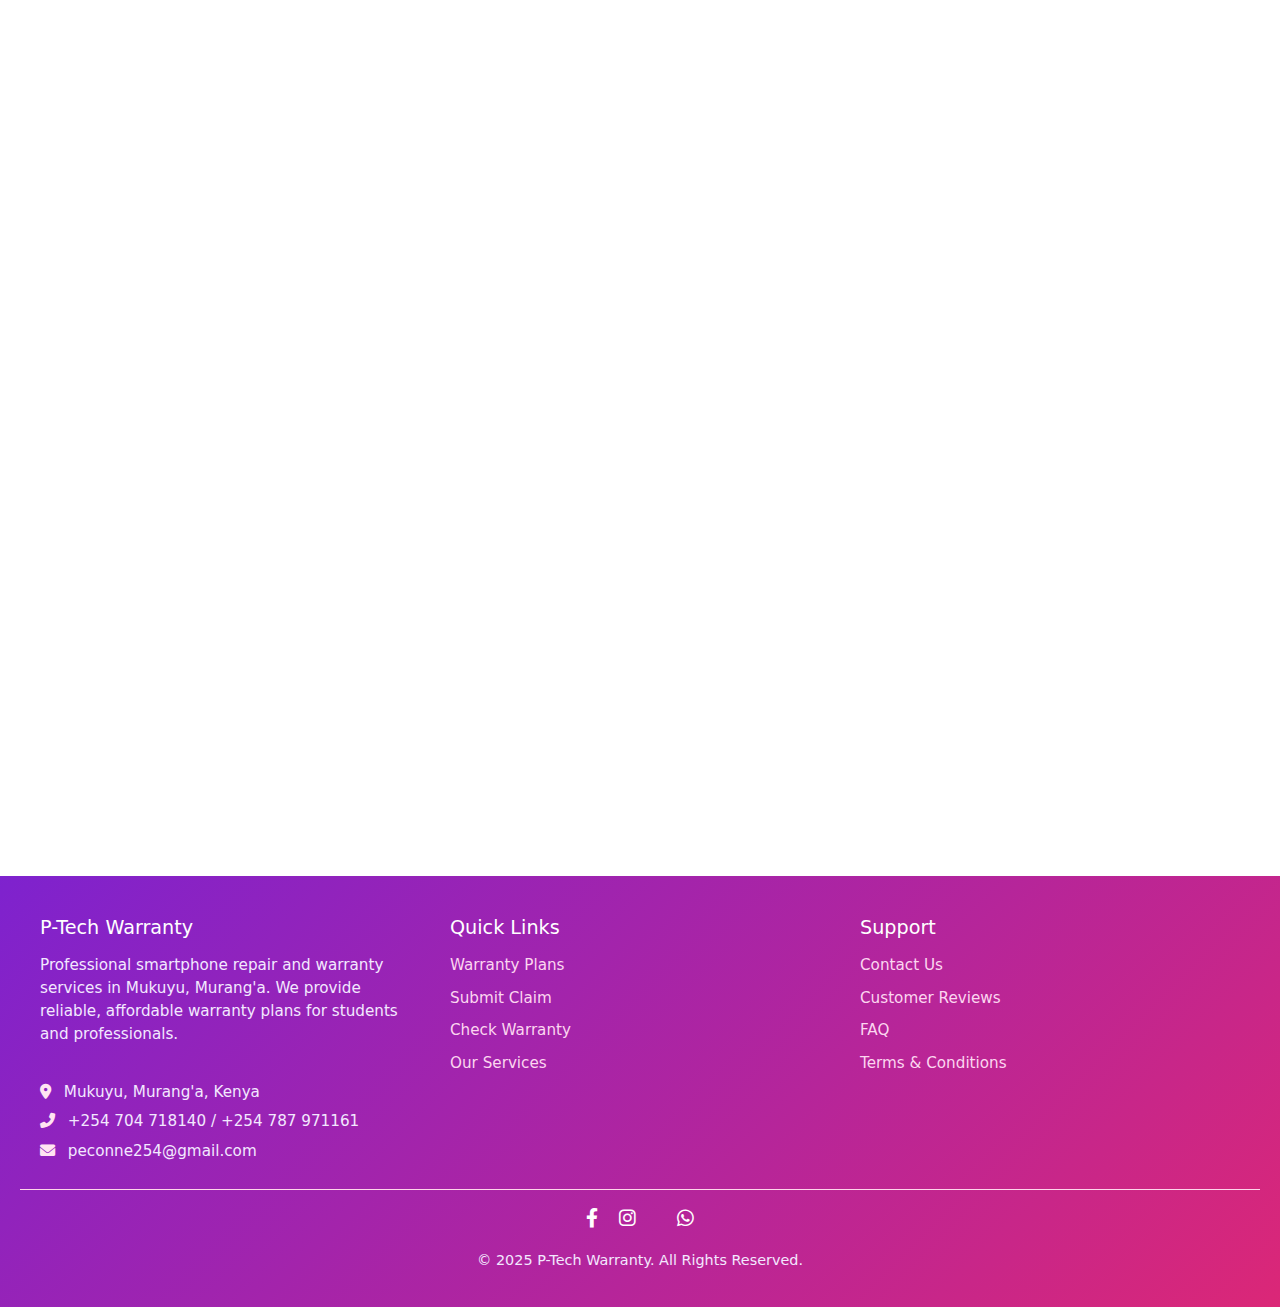
<file: warranty.html>
<!DOCTYPE html>
<html lang="en">
<head>
    <meta charset="UTF-8">
    <meta name="viewport" content="width=device-width, initial-scale=1.0">
    <title>P-Tech Warranty Reviews</title>
    <link rel="stylesheet" href="https://cdnjs.cloudflare.com/ajax/libs/font-awesome/6.0.0-beta3/css/all.min.css">
    <link rel="stylesheet" href="style.css"/>
    <link href="https://cdn.jsdelivr.net/npm/bootstrap@5.3.0/dist/css/bootstrap.min.css" rel="stylesheet">
<script src="https://cdn.jsdelivr.net/npm/bootstrap@5.3.0/dist/js/bootstrap.bundle.min.js"></script>
</head>
<body>
  <body>
    <header class="site-header">
      <div class="header-top">
        <div class="logo">P-Tech Warranty</div>
        <div class="hamburger" onclick="toggleMenu()">☰</div>
      </div>
  
      <nav class="navbar" id="navbar">
        <a href="index.html">Home</a>
        <a href="warranty.html">Warranty Plan</a>
        <a href="register.html">Register Warranty</a>
        <a href="claim.html">Claim</a>
        <a href="admin.html">Admin</a>
        <a href="check.html">Warranty Checker</a>
        <a href="services.html">Services</a>
        <a href="reviews.html">Reviews</a>
        <a href="contact.html">Contact</a>
      </nav>
    </header> 

  <!-- Intro -->
  <section class="hero small-hero fade-in">
    <h1>Choose Your Warranty Plan</h1>
    <p>Comprehensive protection plans designed for students and professionals. All plans include our core warranty services with varying levels of coverage.</p>
  </section>
  
  <!-- Student Plans -->
<section class="plans-section fade-in">
  <h2>Student Plans</h2>
  <p class="plan-intro">Special discounted rates for students with valid student ID</p>
  <div class="container">
    <div class="plans">
      <!-- Student Basic -->
      <div class="plan-card">
        <h3>Student Basic</h3>
        <p class="price">KSh 500 / 6 months</p>
        <ul>
          <li>Free screen replacement</li>
          <li>Free battery replacement</li>
          <li>Free charging port repair</li>
          <li>2-6 hours repair guarantee</li>
          <li>Basic phone support</li>
        </ul>
        <p class="note">*Student ID verification required</p>
        <a href="#" class="primary-btn select-plan" data-plan="Student Basic">Select Plan</a>
      </div>

      <!-- Student Premium -->
      <div class="plan-card">
        <h3>Student Premium</h3>
        <p class="price">KSh 800 / 12 months</p>
        <ul>
          <li>Free screen replacement</li>
          <li>Free battery replacement</li>
          <li>Free charging port repair</li>
          <li>Water damage checking</li>
          <li>1-4-hours repair guarantee</li>
          <li>Priority support</li>
          <li>Loaner device available</li>
        </ul>
        <p class="note">*Student ID verification required</p>
        <a href="#" class="primary-btn select-plan" data-plan="Student Premium">Select Plan</a>
      </div>
    </div>
  </div>
</section>

<!-- Regular Plans -->
<section class="plans-section fade-in">
  <h2>Regular Plans</h2>
  <p class="plan-intro">Professional warranty plans for individuals and businesses</p>
  <div class="container">
    <div class="plans">
      <!-- Regular Basic -->
      <div class="plan-card">
        <h3>Basic Plan</h3>
        <p class="price">KSh 600 / 6 months</p>
        <ul>
          <li>Free screen replacement</li>
          <li>Free battery replacement</li>
          <li>Free charging port repair</li>
          <li>2-6-hours repair guarantee</li>
          <li>Phone & email support</li>
        </ul>
        <a href="#" class="primary-btn select-plan" data-plan="Regular Plans">Select Plan</a>
      </div>

      <!-- Regular Premium -->
      <div class="plan-card">
        <h3>Premium Plan</h3>
        <p class="price">KSh 1,000 / 12 months</p>
        <ul>
          <li>Free screen replacement</li>
          <li>Free battery replacement</li>
          <li>Free charging port repair</li>
          <li>Water & accidental damage checking</li>
          <li>1-4-hours repair guarantee</li>
          <li>Priority support</li>
          <li>Loaner device available</li>
        </ul>
        <a href="#" class="primary-btn select-plan" data-plan="Premium Plan">Select Plan</a>
      </div>

      <!-- Business Plan -->
      <div class="plan-card">
        <h3>Business Plan</h3>
        <p class="price">KSh 2,500 / 12 months</p>
        <ul>
          <li>screen replacements (2x)</li>
          <li>Free battery replacement</li>
          <li>Free charging port repair</li>
          <li>Water & accidental damage coverage</li>
          <li>Same-day repair guarantee</li>
          <li>24/7 priority support</li>
          <li>On-site pickup/delivery</li>
        </ul>
        <a href="#" class="primary-btn select-plan" data-plan="Business Plan">Select Plan</a>
      </div>
    </div>
  </div>
</section>

  <!-- FAQ Section -->
  <section class="faq-section fade-in">
    <h2>Frequently Asked Questions</h2>
    <div class="faq">
      <button class="faq-question">Who qualifies for the student plan?</button>
      <div class="faq-answer">Anyone with a valid and current student ID from a recognized institution in Kenya.</div>

      <button class="faq-question">How do I verify my student status?</button>
      <div class="faq-answer">Upload a photo of your student ID during the claim or registration process.</div>

      <button class="faq-question">What phones are supported?</button>
      <div class="faq-answer">We support Tecno, Infinix, Oppo, Itel, iPhone, Samsung, Huawei, Redmi, Vivo, and more.</div>

      <button class="faq-question">How do I submit a warranty claim?</button>
      <div class="faq-answer">Go to the <a href="claim.html">Claim Page</a>, fill out the form, and attach required documents.</div>

      <button class="faq-question">What’s the repair turnaround time?</button>
      <div class="faq-answer">Standard repairs take 24–48 hours depending on the plan. Business plan users get same-day service.</div>

      <button class="faq-question">Can I upgrade my plan?</button>
      <div class="faq-answer">Yes, you can upgrade at any time by paying the difference. Contact support to process the upgrade.</div>
    </div>
  </section>

  <div id="plan-message" class="plan-message hidden">
    <p id="selected-plan-text"></p>
    <a href="contact.html" class="contact-link">Please contact us to complete registration</a>
  </div>
    
  <!-- Script -->
  <script>
    // FAQ Accordion Logic
    document.querySelectorAll(".faq-question").forEach(btn => {
      btn.addEventListener("click", () => {
        // Hide plan message if visible
        document.getElementById('plan-message').classList.remove('show');
  
        const allAnswers = document.querySelectorAll(".faq-answer");
        const allButtons = document.querySelectorAll(".faq-question");
  
        // Close all open FAQs
        allAnswers.forEach(a => a.classList.remove("show"));
        allButtons.forEach(b => b.classList.remove("active"));
  
        // Toggle current
        btn.classList.toggle("active");
        const answer = btn.nextElementSibling;
        if (!answer.classList.contains("show")) {
          answer.classList.add("show");
        }
      });
    });
  
    // Plan Selection Logic
    document.querySelectorAll('.select-plan').forEach(button => {
      button.addEventListener('click', function (e) {
        e.preventDefault();
  
        const selectedPlan = this.getAttribute('data-plan');
        const messageBox = document.getElementById('plan-message');
        const messageText = document.getElementById('selected-plan-text');
  
        // Hide if already open
        messageBox.classList.remove('show');
  
        // Set message text
        messageText.textContent = `You have selected "${selectedPlan}".`;
        messageBox.classList.add('show');
  
        const planCard = this.closest('.plan-card');
        const cardRect = planCard.getBoundingClientRect();
        const scrollTop = window.scrollY || document.documentElement.scrollTop;
  
        // Handle mobile positioning
        if (window.innerWidth <= 768) {
          messageBox.style.position = 'fixed';
          messageBox.style.top = '20%';
          messageBox.style.left = '50%';
          messageBox.style.transform = 'translateX(-50%)';
          messageBox.style.zIndex = '9999';
        } else {
          // Desktop positioning near the plan card
          const messageWidth = 300;
          const spaceRight = window.innerWidth - cardRect.right;
          const spaceLeft = cardRect.left;
          let leftPosition;
  
          if (spaceRight >= messageWidth + 20) {
            leftPosition = cardRect.right + 20;
          } else if (spaceLeft >= messageWidth + 20) {
            leftPosition = cardRect.left - messageWidth - 20;
          } else {
            leftPosition = cardRect.left;
          }
  
          messageBox.style.position = 'absolute';
          messageBox.style.top = `${scrollTop + cardRect.top}px`;
          messageBox.style.left = `${leftPosition}px`;
          messageBox.style.transform = 'none';
          messageBox.style.zIndex = '9999';
        }
  
        // Auto-hide after 10 seconds
        setTimeout(() => {
          messageBox.classList.remove('show');
        }, 10000);
      });
    });
  
    // Mobile navbar toggle
    function toggleMenu() {
      const navbar = document.getElementById('navbar');
      navbar.classList.toggle('active');
    }
  
    // Close menu when nav link is clicked
    document.querySelectorAll('.navbar a').forEach(link => {
      link.addEventListener('click', () => {
        document.getElementById('navbar').classList.remove('active');
      });
    });
  
    // Fade-in on scroll
    const fadeEls = document.querySelectorAll('.fade-in');
    const fadeObserver = new IntersectionObserver(entries => {
      entries.forEach(entry => {
        if (entry.isIntersecting) {
          entry.target.classList.add('visible');
        }
      });
    }, { threshold: 0.2 });
  
    fadeEls.forEach(el => fadeObserver.observe(el));
  </script> 
  
  <footer class="site-footer">
    <div class="footer-container">
  
      <!-- Column 1 -->
      <div class="footer-column">
        <h3>P-Tech Warranty</h3>
        <p>Professional smartphone repair and warranty services in Mukuyu, Murang'a. We provide reliable, affordable warranty plans for students and professionals.</p><br>
        <p><i class="fas fa-map-marker-alt"></i> Mukuyu, Murang'a, Kenya</p>
        <p><i class="fas fa-phone-alt"></i> +254 704 718140 / +254 787 971161</p>
        <p><i class="fas fa-envelope"></i> peconne254@gmail.com</p>
      </div>

      <div class="footer-column">
        <h4>Quick Links</h4>
        <ul>
          <li><a href="warranty.html">Warranty Plans</a></li>
          <li><a href="claim.html">Submit Claim</a></li>
          <li><a href="check.html">Check Warranty</a></li>
          <li><a href="services.html">Our Services</a></li>
        </ul>
      </div>
  
      <div class="footer-column">
        <h4>Support</h4>
        <ul>
          <li><a href="contact.html">Contact Us</a></li>
          <li><a href="reviews.html">Customer Reviews</a></li>
          <li><a href="faq.html">FAQ</a></li>
          <li><a href="#">Terms & Conditions</a></li>
        </ul>
      </div>
  
    </div>
    <div class="footer-bottom">
      <div class="footer-socials">
        <a href="#" target="_blank"><i class="fab fa-facebook-f"></i></a>
        <a href="#" target="_blank"><i class="fab fa-instagram"></i></a>
        <a href="#" target="_blank"><i class="fab fa-x-twitter"></i></a>
        <a href="https://wa.me/254704718140" target="_blank"><i class="fab fa-whatsapp"></i></a>
      </div>
      <p class="copyright-text">&copy; 2025 P-Tech Warranty. All Rights Reserved.</p>
    </div>       
  </footer>
</body>
</html>
</file>
<file: style.css>
/* Base Reset */
* {
  margin: 0;
  padding: 0;
  box-sizing: border-box;
}

body {
  font-family: 'Segoe UI', Tahoma, Geneva, Verdana, sans-serif;
  background-color: #f8f9fa;
  color: #333;
  line-height: 1.6;
}

/* Header Section */
.site-header {
  background: linear-gradient(to right, #7e22ce, #db2777, #ef4444); /* purple → pink → red */
  color: white;
  padding: 1rem 0;
  box-shadow: 0 4px 6px rgba(0, 0, 0, 0.1);
  position: sticky;
  top: 0;
  z-index: 999;
}

.header-top {
  display: flex;
  justify-content: space-between;
  align-items: center;
  max-width: 1200px;
  margin: auto;
  padding: 0 20px;
}

.logo {
  font-size: 1.8rem;
  font-weight: bold;
}

/* Navbar */
.navbar {
  display: flex;
  justify-content: center;
  flex-wrap: wrap;
  background-color: #3306fa;
  border-top: 1px solid #e5e7eb;
  padding: 0.5rem 0;
}

.navbar a {
  color: #fcf805;
  text-decoration: none;
  padding: 0.75rem 1rem;
  margin: 0 5px;
  font-weight: 500;
  border-radius: 8px;
  transition: background 0.3s, color 0.3s;
}

.navbar a:hover {
  background-color: #f3e8ff;
  color: #db2777;
}

/* Hamburger menu (mobile only) */
.hamburger {
  font-size: 1.5rem;
  display: none;
  cursor: pointer;
}

/* Responsive - Mobile */
@media (max-width: 768px) {
  .navbar {
    flex-direction: column;
    align-items: center;
    padding: 0;
    max-height: 0;
    overflow: hidden;
    transition: max-height 0.4s ease-in-out;
  }

  .navbar.active {
    max-height: 500px;
    padding: 1rem 0;
  }

  .navbar a {
    width: 90%;
    margin: 5px 0;
    text-align: center;
  }

  .hamburger {
    display: block;
  }
}

/* Hero Section */
.hero {
  background-color: #fff;
  padding: 4rem 1rem;
  display: flex;
  align-items: center;
  justify-content: center;
}

.hero-container-home {
  max-width: 1200px;
  display: flex;
  flex-wrap: wrap;
  gap: 2rem;
  align-items: center;
  justify-content: space-between;
  margin: auto;
}

.hero-text-home {
  flex: 1;
  min-width: 280px;
}

.hero-text-home h1 {
  font-size: 2.8rem;
  line-height: 1.3;
  color: #111827;
}

.hero-text-home .highlight {
  color: #db2777; /* Pink highlight */
}

.hero-text-home p {
  font-size: 1rem;
  color: #555;
  margin-top: 1rem;
  max-width: 500px;
}

/* Hero Buttons */
.hero-buttons {
  display: flex;
  gap: 1rem;
  margin-top: 1.5rem;
}

.btn {
  text-decoration: none;
  padding: 0.8rem 1.6rem;
  border-radius: 8px;
  font-weight: 600;
  transition: all 0.3s ease;
  display: inline-block;
  text-align: center;
}

.first-btn {
  background-color: #7e22ce;
  color: #fff;
}

.first-btn:hover {
  background-color: #6b21a8;
  transform: translateY(-2px);
  box-shadow: 0 4px 10px rgba(126, 34, 206, 0.3);
}

.second-btn {
  background-color: #fff;
  border: 2px solid #db2777;
  color: #db2777;
}

.second-btn:hover {
  background-color: #db2777;
  color: #fff;
  transform: translateY(-2px);
  box-shadow: 0 4px 10px rgba(219, 39, 119, 0.3);
}

/* Hero Image */
.hero-image {
  flex: 1;
  min-width: 280px;
  text-align: center;
}

.hero-image img {
  max-width: 100%;
  height: auto;
  border-radius: 16px;
  box-shadow: 0 6px 20px rgba(0, 0, 0, 0.1);
}

/* Responsive */
@media (max-width: 768px) {
  .hero-container-home {
    flex-direction: column;
    text-align: center;
  }

  .hero-text-home h1 {
    font-size: 2.2rem;
  }

  .hero-buttons {
    flex-direction: column;
    align-items: center;
  }

  .btn {
    width: 80%;
  }
}
/* Highlights Section */
.highlight-section {
  padding: 4rem 1rem;
  background: #fdf2f8; /* light pink background */
  text-align: center;
}

.highlight-section h2 {
  font-size: 2rem;
  color: #7e22ce;
  margin-bottom: 1rem;
}

.section-subtext {
  font-size: 1rem;
  color: #555;
  max-width: 700px;
  margin: 0 auto 2rem auto;
}

.highlight-container {
  display: flex;
  justify-content: center;
  flex-wrap: wrap;
  gap: 2rem;
}

.highlight-card {
  background: white;
  border-radius: 16px;
  padding: 2rem 1.5rem;
  box-shadow: 0 6px 16px rgba(0, 0, 0, 0.08);
  flex: 1 1 280px;
  max-width: 320px;
  transition: all 0.3s ease;
  cursor: pointer;
}

.highlight-card:hover {
  transform: translateY(-6px);
  box-shadow: 0 12px 20px rgba(219, 39, 119, 0.2);
  border-left: 6px solid #db2777;
}

.highlight-icon {
  font-size: 2.5rem;
  color: #fff;
  background: linear-gradient(135deg, #7e22ce, #db2777);
  padding: 1rem;
  border-radius: 50%;
  margin-bottom: 1rem;
  display: inline-block;
  box-shadow: 0 4px 10px rgba(0,0,0,0.1);
  transition: transform 0.3s ease;
}

.highlight-card:hover .highlight-icon {
  transform: scale(1.1) rotate(8deg);
}

.highlight-card h3 {
  font-size: 1.25rem;
  margin-bottom: 0.5rem;
  color: #7e22ce;
}

.highlight-card p {
  font-size: 0.95rem;
  color: #444;
}

/* Fade-in Animation */
.fade-in {
  opacity: 0;
  transform: translateY(20px);
  animation: fadeInUp 1s ease forwards;
}

@keyframes fadeInUp {
  to {
    opacity: 1;
    transform: translateY(0);
  }
}

/* Responsive */
@media (max-width: 768px) {
  .highlight-container {
    flex-direction: column;
    align-items: center;
  }
}
/* Enhanced Stats Section */
.cta-section {
  padding: 4rem 1rem;
  background: #fff;
  text-align: center;
}

.stats-grid {
  display: grid;
  grid-template-columns: repeat(auto-fit, minmax(200px, 1fr));
  gap: 2rem;
  max-width: 1100px;
  margin: auto;
}

.stat-card {
  background: #fdf4ff;
  padding: 2rem 1rem;
  border-radius: 16px;
  box-shadow: 0 8px 20px rgba(0, 0, 0, 0.05);
  transition: transform 0.3s ease, box-shadow 0.3s ease;
  position: relative;
}

.stat-card:hover {
  transform: translateY(-6px);
  box-shadow: 0 12px 30px rgba(219, 39, 119, 0.15);
}

.stat-icon {
  font-size: 2rem;
  color: #fff;
  background: linear-gradient(135deg, #7e22ce, #db2777);
  width: 60px;
  height: 60px;
  line-height: 60px;
  border-radius: 50%;
  margin: 0 auto 1rem auto;
  display: flex;
  justify-content: center;
  align-items: center;
  transition: transform 0.3s ease;
}

.stat-card:hover .stat-icon {
  transform: scale(1.1);
}

.circle {
  width: 100px;
  height: 100px;
  margin: 0 auto 0.75rem auto;
  border-radius: 50%;
  background: #fff;
  border: 4px solid #db2777;
  display: flex;
  align-items: center;
  justify-content: center;
}

.stat-number {
  font-size: 2rem;
  font-weight: 700;
  color: #7e22ce;
}

.stat-card p {
  font-size: 1rem;
  color: #444;
  margin-top: 0.5rem;
}

/* Brands Section */
.brands-section {
  padding: 4rem 1rem;
  background: #fef2f2;
  text-align: center;
}

.brands-section h2 {
  font-size: 1.8rem;
  color: #7e22ce;
  margin-bottom: 2rem;
}

.brand-logos {
  display: flex;
  flex-wrap: wrap;
  justify-content: center;
  gap: 2rem;
  max-width: 1000px;
  margin: 0 auto;
}

.brand-logos img {
  max-height: 50px;
  opacity: 0.6;
  transition: transform 0.3s ease, opacity 0.3s ease;
  filter: grayscale(100%);
}

.brand-logos img:hover {
  transform: scale(1.1);
  opacity: 1;
  filter: grayscale(0%);
}
/* Testimonial CTA Section */
.testimonial-section {
  background: linear-gradient(135deg, #fdf4ff, #fde0e7);
  padding: 4rem 1rem;
  text-align: center;
}

.cta-container {
  max-width: 700px;
  margin: auto;
}

.cta-container h2 {
  font-size: 2rem;
  color: #7e22ce;
  margin-bottom: 1rem;
}

.cta-container p {
  font-size: 1rem;
  color: #444;
  margin-bottom: 2rem;
}

/* Reuses hero-buttons and btn classes */
.testimonial-section .hero-buttons {
  display: flex;
  justify-content: center;
  gap: 1rem;
  flex-wrap: wrap;
}

.testimonial-section .btn {
  padding: 0.75rem 1.5rem;
  font-size: 1rem;
  border-radius: 8px;
  font-weight: 600;
  transition: all 0.3s ease;
  text-decoration: none;
}

/* Responsive */
@media (max-width: 600px) {
  .testimonial-section .hero-buttons {
    flex-direction: column;
    align-items: center;
  }

  .testimonial-section .btn {
    width: 80%;
  }
}
/* Footer */
.site-footer {
  background: linear-gradient(135deg, #7e22ce, #db2777);
  color: #fff;
  padding: 3rem 1rem 2rem 1rem;
  font-size: 0.95rem;
}

.footer-container {
  display: flex;
  flex-wrap: wrap;
  justify-content: space-between;
  gap: 2rem;
  max-width: 1200px;
  margin: auto;
}

.footer-column {
  flex: 1 1 250px;
  min-width: 250px;
}

.footer-column h3,
.footer-column h4 {
  font-size: 1.2rem;
  margin-bottom: 1rem;
  color: #fff;
}

.footer-column p {
  margin: 0.4rem 0;
  color: #f3e8ff;
}

.footer-column i {
  margin-right: 0.5rem;
  color: #ffe4f2;
}

.footer-column ul {
  list-style: none;
  padding: 0;
}

.footer-column ul li {
  margin-bottom: 0.6rem;
}

.footer-column ul li a {
  color: #fcd6f0;
  text-decoration: none;
  transition: color 0.3s;
}

.footer-column ul li a:hover {
  color: #fff;
  text-decoration: underline;
}

/* Footer Bottom */
.footer-bottom {
  text-align: center;
  margin-top: 2rem;
  border-top: 1px solid rgba(255, 255, 255, 0.2);
  padding-top: 1.5rem;
}

.footer-socials a {
  color: #fff;
  margin: 0 10px;
  font-size: 1.2rem;
  transition: transform 0.3s ease, color 0.3s ease;
}

.footer-socials a:hover {
  transform: scale(1.2);
  color: #ffe4f2;
}

.footer-bottom p {
  color: #f3e8ff;
  margin-top: 1rem;
  font-size: 0.9rem;
}

/* Responsive */
@media (max-width: 768px) {
  .footer-container {
    flex-direction: column;
    align-items: center;
    text-align: center;
  }

  .footer-column {
    max-width: 100%;
  }

  .footer-socials {
    margin-top: 1rem;
  }
}
/* Floating Search Button */
.floating-search {
  position: fixed;
  bottom: 20px;
  left: 20px;
  z-index: 1000;
  background-color: #7e22ce;
  color: white;
  border: none;
  font-size: 1.4rem;
  padding: 12px 16px;
  border-radius: 50%;
  cursor: pointer;
  box-shadow: 0 4px 12px rgba(0, 0, 0, 0.2);
  transition: background 0.3s ease;
}

.floating-search:hover {
  background-color: #db2777;
}

/* Search Modal Overlay */
.search-modal {
  position: fixed;
  top: 0;
  left: 0;
  width: 100%;
  height: 100%;
  background-color: rgba(30, 30, 30, 0.8);
  display: none;
  justify-content: center;
  align-items: center;
  z-index: 999;
}

/* Show modal when active */
.search-modal.active {
  display: flex;
}

/* Search Content Box */
.search-content {
  background-color: #fff;
  padding: 20px;
  width: 90%;
  max-width: 500px;
  border-radius: 12px;
  box-shadow: 0 10px 30px rgba(0, 0, 0, 0.25);
  animation: fadeIn 0.3s ease;
  position: relative;
  text-align: center;
}

/* Input Styling */
#searchInput {
  width: 100%;
  padding: 12px 14px;
  font-size: 1rem;
  border: 1px solid #ccc;
  border-radius: 8px;
  outline: none;
  margin-bottom: 15px;
  transition: border 0.3s;
}

#searchInput:focus {
  border-color: #7e22ce;
}

/* Close Button */
.close-search {
  position: absolute;
  top: 12px;
  right: 14px;
  background: transparent;
  border: none;
  font-size: 1.2rem;
  color: #333;
  cursor: pointer;
}

.close-search:hover {
  color: #ef4444;
}

/* Results Box */
.search-results {
  max-height: 250px;
  overflow-y: auto;
  text-align: left;
  padding: 0 5px;
}

/* Optional: Example result item styling */
.search-results div {
  padding: 10px;
  border-bottom: 1px solid #eee;
  cursor: pointer;
  transition: background 0.2s;
}

.search-results div:hover {
  background-color: #f3e8ff;
}

/* Animation */
@keyframes fadeIn {
  from {
    transform: scale(0.95);
    opacity: 0;
  }
  to {
    transform: scale(1);
    opacity: 1;
  }
}

/* Responsive Adjustments */
@media (max-width: 480px) {
  .search-content {
    width: 90%;
    padding: 16px;
  }

  #searchInput {
    font-size: 0.95rem;
  }
}


/*WARRANTY PLAN*/
/* Small Hero Section */
.small-hero {
  padding: 4rem 1rem 2rem;
  background-color: #fdf4ff;
  text-align: center;
}

.small-hero h1 {
  font-size: 2rem;
  color: #7e22ce;
}

.small-hero p {
  max-width: 700px;
  margin: 1rem auto 0;
  font-size: 1rem;
  color: #444;
}

/* Plans Section */
.plans-section {
  padding: 4rem 1rem;
  background-color: #fff;
  text-align: center;
}

.plans-section h2 {
  font-size: 1.8rem;
  color: #7e22ce;
  margin-bottom: 0.5rem;
}

.plan-intro {
  color: #555;
  font-size: 1rem;
  margin-bottom: 2rem;
}

.plans {
  display: flex;
  flex-wrap: wrap;
  gap: 2rem;
  justify-content: center;
}

.plan-card {
  background-color: #fdf4ff;
  border-radius: 16px;
  padding: 2rem 1.5rem;
  box-shadow: 0 6px 16px rgba(0, 0, 0, 0.08);
  width: 100%;
  max-width: 320px;
  flex: 1 1 300px;
  display: flex;
  flex-direction: column;
  justify-content: space-between;
  transition: all 0.3s ease;
  min-height: 540px;
}

.plan-card:hover {
  transform: translateY(-6px);
  box-shadow: 0 12px 24px rgba(219, 39, 119, 0.2);
  border-left: 5px solid #db2777;
}

.plan-card h3 {
  color: #7e22ce;
  font-size: 1.25rem;
  margin-bottom: 0.5rem;
}

.plan-card .price {
  font-size: 1.1rem;
  color: #ef4444;
  font-weight: bold;
  margin-bottom: 1rem;
}

.plan-card ul {
  list-style-type: disc;
  text-align: left;
  margin-left: 1rem;
  color: #444;
  margin-bottom: 1rem;
}

.plan-card li {
  margin-bottom: 0.5rem;
}

.plan-card .note {
  font-size: 0.85rem;
  color: #db2777;
  margin-bottom: 1rem;
}

/* Select Button */
.primary-btn {
  background: linear-gradient(to right, #7e22ce, #db2777);
  color: #fff;
  padding: 0.75rem 1.2rem;
  border-radius: 8px;
  text-decoration: none;
  font-weight: 600;
  transition: background 0.3s ease, transform 0.3s ease;
  display: inline-block;
  margin-top: auto;
}

.primary-btn:hover {
  background: #6b21a8;
  transform: scale(1.05);
  box-shadow: 0 4px 10px rgba(126, 34, 206, 0.3);
}

/* Responsive */
@media (max-width: 768px) {
  .plans {
    flex-direction: column;
    align-items: center;
  }

  .plan-card {
    max-width: 90%;
  }
}
/* FAQ Section */
.faq-section {
  padding: 4rem 1rem;
  background-color: #fff0f5;
  text-align: center;
}

.faq-section h2 {
  font-size: 2rem;
  color: #7e22ce;
  margin-bottom: 2rem;
}

.faq {
  max-width: 800px;
  margin: 0 auto;
  text-align: left;
}

.faq-question {
  background: linear-gradient(to right, #7e22ce, #db2777);
  color: #fff;
  padding: 1rem 1.5rem;
  width: 100%;
  border: none;
  text-align: left;
  font-size: 1rem;
  border-radius: 8px;
  margin-bottom: 0.5rem;
  cursor: pointer;
  font-weight: 600;
  transition: background 0.3s ease, transform 0.2s ease;
}

.faq-question:hover {
  background: #6b21a8;
  transform: translateY(-2px);
  box-shadow: 0 4px 10px rgba(126, 34, 206, 0.2);
}

.faq-answer {
  background-color: #fff;
  padding: 1rem 1.5rem;
  margin-bottom: 1rem;
  border-left: 4px solid #db2777;
  border-radius: 0 8px 8px 8px;
  display: none;
  animation: fadeIn 0.3s ease forwards;
}

.faq-answer a {
  color: #7e22ce;
  text-decoration: underline;
}

@keyframes fadeIn {
  from {
    opacity: 0;
    transform: translateY(8px);
  }
  to {
    opacity: 1;
    transform: translateY(0);
  }
}

/* Plan Message Box */
.plan-message {
  max-width: 700px;
  margin: 2rem auto;
  background: #f3e8ff;
  border-left: 5px solid #7e22ce;
  padding: 1.5rem;
  border-radius: 12px;
  text-align: center;
  display: none;
}

.plan-message.show {
  display: block;
  animation: fadeIn 0.4s ease;
}

.plan-message p {
  font-size: 1.1rem;
  color: #444;
  margin-bottom: 0.5rem;
}

.contact-link {
  display: inline-block;
  margin-top: 0.5rem;
  background: #db2777;
  color: #fff;
  padding: 0.6rem 1.2rem;
  border-radius: 8px;
  text-decoration: none;
  font-weight: 600;
  transition: background 0.3s ease;
}

.contact-link:hover {
  background: #c026d3;
}

/* Responsive */
@media (max-width: 600px) {
  .faq-question, .faq-answer {
    padding: 1rem;
    font-size: 0.95rem;
  }
}


/*REGISTER PAGE*/
/* Registration Page Container */
.register-page main.container {
  max-width: 720px;
  background-color: #fff;
  border-radius: 16px;
  padding: 2rem;
  box-shadow: 0 10px 25px rgba(0, 0, 0, 0.08);
}

/* Headings */
.register-page h3 {
  color: #7e22ce;
  font-weight: 600;
  margin-bottom: 1.5rem;
}

.register-page .text-center a {
  font-weight: 500;
  color: #db2777;
  text-decoration: underline;
}

.register-page .btn-group button {
  font-weight: 600;
  padding: 0.6rem 1rem;
}

.register-page form {
  background-color: #fdf4ff;
}

.register-page label {
  font-weight: 500;
  color: #333;
}

.register-page input,
.register-page select,
.register-page textarea {
  border-radius: 8px;
  border: 1px solid #ccc;
}

.register-page .form-check-input {
  margin-right: 0.5rem;
}

/* Submit Buttons */
.register-page .btn-success,
.register-page .btn-warning {
  padding: 0.75rem;
  font-weight: 600;
  font-size: 1rem;
  border-radius: 8px;
  transition: all 0.3s ease;
}

.register-page .btn-success:hover {
  background-color: #059669;
  transform: scale(1.03);
  box-shadow: 0 4px 10px rgba(34, 197, 94, 0.3);
}

.register-page .btn-warning:hover {
  background-color: #d97706;
  transform: scale(1.03);
  box-shadow: 0 4px 10px rgba(234, 179, 8, 0.3);
}

/* Spinner Styles */
#submittingMessage i,
#uploadingMessage i {
  font-size: 1.1rem;
}

/* Alerts */
.alert {
  font-weight: 500;
  font-size: 0.95rem;
  border-radius: 8px;
}

/* Responsive */
@media (max-width: 768px) {
  .register-page main.container {
    padding: 1.5rem;
  }
}


/*CLAIM*/
/* Claim Header */
.claim-header {
  text-align: center;
  padding: 30px 15px;
  background: linear-gradient(135deg, #ff69b4, #ff4d4d);
  color: white;
}
.claim-header h1 {
  margin-bottom: 10px;
}

/* Claim Steps */
.claim-steps {
  display: flex;
  flex-wrap: wrap;
  justify-content: center;
  gap: 20px;
  padding: 30px 15px;
  background-color: #ffe6f0;
}
.step {
  text-align: center;
  flex: 1 1 250px;
  background: #fff;
  padding: 20px;
  border-radius: 12px;
  box-shadow: 0 0 10px rgba(0,0,0,0.1);
  transition: transform 0.3s;
}
.step:hover {
  transform: translateY(-5px);
}
.step-icon {
  font-size: 2.5rem;
  color: #ff4d4d;
  margin-bottom: 10px;
}

/* Form Section */
.claim-form-section {
  padding: 40px 15px;
  background-color: #fff;
  max-width: 1200px;
  margin: auto;
}
.claim-form-section h2 {
  text-align: center;
  margin-bottom: 30px;
  color: #d63384;
}
.form-columns {
  display: flex;
  flex-wrap: wrap;
  gap: 20px;
}
.form-column {
  flex: 1 1 100%;
  max-width: 100%;
}
@media (min-width: 768px) {
  .form-column {
    flex: 1 1 45%;
  }
}
.form-group {
  margin-bottom: 20px;
}
label {
  display: block;
  margin-bottom: 6px;
  font-weight: 500;
}
input,
textarea,
select {
  width: 100%;
  padding: 10px;
  border: 1px solid #ccc;
  border-radius: 6px;
  font-size: 1rem;
}
input:focus,
textarea:focus,
select:focus {
  outline: none;
  border-color: #d63384;
  box-shadow: 0 0 0 2px #ffd6eb;
}
.primary-btn {
  background: linear-gradient(to right, #d63384, #ff4d4d);
  border: none;
  padding: 12px;
  width: 100%;
  font-size: 1rem;
  color: white;
  border-radius: 6px;
  cursor: pointer;
  transition: background 0.3s ease;
}
.primary-btn:hover {
  background: linear-gradient(to right, #c2185b, #e60026);
}

/* Form Status Message */
.form-status-message {
  margin-top: 15px;
  font-weight: bold;
  font-size: 1rem;
  text-align: center;
}

/* Notes Section */
.claim-notes {
  padding: 40px 15px;
  background-color: #ffe6f0;
  text-align: center;
}
.claim-notes ul {
  list-style: none;
  padding: 0;
  max-width: 600px;
  margin: auto;
}
.claim-notes li {
  background-color: #fff;
  margin-bottom: 10px;
  padding: 12px;
  border-left: 6px solid #d63384;
  border-radius: 6px;
  text-align: left;
}

/* Footer */
.site-footer {
  background-color: #800080;
  color: #fff;
  padding: 40px 20px 20px;
  margin-top: 40px;
}
.footer-container {
  display: flex;
  flex-wrap: wrap;
  gap: 30px;
  justify-content: space-between;
}
.footer-column {
  flex: 1 1 200px;
}
.footer-column h4, .footer-column h3 {
  margin-bottom: 15px;
}
.footer-column ul {
  list-style: none;
  padding: 0;
}
.footer-column li {
  margin-bottom: 10px;
}
.footer-column a {
  color: #ffd6eb;
  text-decoration: none;
}
.footer-column a:hover {
  text-decoration: underline;
}
.footer-bottom {
  border-top: 1px solid #ffd6eb;
  padding-top: 15px;
  text-align: center;
  margin-top: 20px;
}
.footer-socials a {
  margin: 0 8px;
  color: #fff;
  font-size: 1.2rem;
  transition: color 0.3s;
}
.footer-socials a:hover {
  color: #ffd6eb;
}

/* Mobile Nav */
@media (max-width: 768px) {
  .hamburger {
    display: block;
  }
  .navbar {
    display: none;
    flex-direction: column;
    background-color: #800080;
    padding: 10px;
  }
  .navbar.active {
    display: flex;
  }
  .navbar a {
    padding: 10px;
    border-bottom: 1px solid #ffd6eb;
  }
}


/*CHECKER*/
/* Header Section */
.check-header {
  max-width: 680px;
  margin: 2rem auto 1rem;
  text-align: center;
  padding: 0 1rem;
}

.check-header h1 {
  font-size: 1.8rem;
  color: #7e22ce;
  margin-bottom: 0.5rem;
}

.check-header p {
  font-size: 1rem;
  color: #555;
}

/* Check Warranty Form */
.check-form-section {
  max-width: 600px;
  margin: 0 auto;
  padding: 1.5rem 1rem;
  background: #fdf4ff;
  border-radius: 12px;
  box-shadow: 0 4px 16px rgba(0,0,0,0.05);
}

.check-form {
  display: flex;
  flex-direction: column;
  gap: 1rem;
}

.check-form .form-group {
  display: flex;
  flex-direction: column;
}

.check-form label {
  font-weight: 500;
  margin-bottom: 0.3rem;
  color: #333;
}

.check-form input {
  padding: 0.6rem 0.75rem;
  font-size: 0.95rem;
  border-radius: 8px;
  border: 1px solid #ccc;
}

/* Primary Button */
.primary-btn {
  background: linear-gradient(to right, #7e22ce, #db2777);
  color: #fff;
  padding: 0.75rem;
  border: none;
  border-radius: 8px;
  font-weight: 600;
  font-size: 1rem;
  transition: background 0.3s ease, transform 0.2s ease;
  cursor: pointer;
}

.primary-btn:hover {
  background: #6b21a8;
  transform: scale(1.03);
  box-shadow: 0 4px 12px rgba(126, 34, 206, 0.3);
}

/* Warranty Result Output Box */
.warranty-result {
  display: none;
  margin-top: 20px;
  background-color: #f9f1fa;
  border-left: 5px solid purple;
  padding: 20px;
  border-radius: 10px;
  box-shadow: 0 0 10px rgba(200, 0, 150, 0.1);
}

.warranty-result.show {
  display: block;
}

.warranty-card h4 {
  color: purple;
  margin-bottom: 10px;
}

.warranty-card p {
  margin: 5px 0;
}

/* Notes Section */
.check-notes {
  max-width: 640px;
  margin: 2rem auto;
  padding: 1.2rem;
  background-color: #fff0f5;
  border-radius: 10px;
  box-shadow: 0 4px 10px rgba(0,0,0,0.05);
}

.check-notes h3 {
  font-size: 1.2rem;
  color: #7e22ce;
  margin-bottom: 1rem;
}

.check-notes ul {
  padding-left: 1.2rem;
  color: #444;
  font-size: 0.95rem;
}

.check-notes ul li {
  margin-bottom: 0.6rem;
}

.check-notes a {
  color: #db2777;
  text-decoration: underline;
}

/* Responsive */
@media (max-width: 600px) {
  .check-header h1 {
    font-size: 1.5rem;
  }

  .check-form input,
  .primary-btn {
    font-size: 1rem;
  }
}
.warranty-result {
  display: none;
  background: #f9f9ff;
  padding: 20px;
  margin-top: 20px;
  border-radius: 10px;
  box-shadow: 0 0 10px rgba(200, 0, 150, 0.1);
  text-align: left;
  font-size: 16px;
}
.warranty-result.show {
  display: block;
}
.warranty-card h4 {
  color: purple;
  font-weight: bold;
  margin-bottom: 10px;
}
.warranty-card p {
  margin: 5px 0;
}



/*SERVICES PAGE*/
/* Hero Section */
.hero-section-services {
  max-width: 800px;
  margin: 2rem auto 1rem;
  text-align: center;
  padding: 0 1rem;
}

.hero-section-services h1 {
  font-size: 2rem;
  color: #7e22ce;
  margin-bottom: 0.5rem;
}

.hero-section-services p {
  color: #555;
  font-size: 1rem;
}

/* Section Title & Description */
.services-section {
  margin: 2rem auto;
  padding: 1rem;
  text-align: center;
}

.section-title {
  font-size: 1.6rem;
  color: #db2777;
  margin-bottom: 0.4rem;
}

.section-description {
  font-size: 0.95rem;
  color: #666;
  margin-bottom: 2rem;
}

/* Services Grid - 4 Columns on Desktop */
.services-grid {
  display: grid;
  grid-template-columns: repeat(4, 1fr);
  gap: 1.5rem;
  padding: 0 1rem;
  max-width: 1200px;
  margin: 0 auto;
}

/* Service Card */
.service-card {
  background: #fff0f5;
  border-radius: 12px;
  box-shadow: 0 4px 16px rgba(0,0,0,0.05);
  padding: 1rem;
  transition: transform 0.3s ease, box-shadow 0.3s ease;
}

.service-card:hover {
  transform: translateY(-6px);
  box-shadow: 0 8px 20px rgba(219, 39, 119, 0.2);
}

/* Header of each card */
.service-header {
  display: flex;
  align-items: center;
  gap: 0.6rem;
  margin-bottom: 0.6rem;
}

.service-icon {
  font-size: 1.6rem;
  color: #a21caf;
}

.service-card h3 {
  font-size: 1.1rem;
  color: #db2777;
  margin: 0;
}

/* Card content */
.service-card p {
  font-size: 0.95rem;
  color: #444;
  margin-bottom: 1rem;
}

/* Meta details */
.service-meta {
  font-size: 0.85rem;
  color: #555;
  display: flex;
  flex-direction: column;
  gap: 0.3rem;
}

.service-meta strong {
  color: #7e22ce;
}

/* Responsive Layout */
@media (max-width: 1024px) {
  .services-grid {
    grid-template-columns: repeat(2, 1fr);
  }
}

@media (max-width: 600px) {
  .services-grid {
    grid-template-columns: 1fr;
  }

  .hero-section-services h1 {
    font-size: 1.5rem;
  }

  .section-title {
    font-size: 1.3rem;
  }
}
/* Additional Services Section */
.additional-services {
  padding: 2rem 1rem;
  background: #fff;
  text-align: center;
  max-width: 1100px;
  margin: 0 auto;
}

.additional-services .section-title {
  font-size: 1.6rem;
  color: #db2777;
  margin-bottom: 0.5rem;
}

.additional-services .section-description {
  color: #666;
  font-size: 1rem;
  max-width: 700px;
  margin: 0 auto 2rem;
}
.additional-services-grid {
  display: grid;
  grid-template-columns: repeat(auto-fit, minmax(260px, 1fr));
  gap: 1.5rem;
  padding: 0 1rem;
}

.additional-service-card {
  background: #fff0f5;
  padding: 1rem;
  border-radius: 12px;
  box-shadow: 0 4px 16px rgba(0, 0, 0, 0.05);
  transition: transform 0.3s ease, box-shadow 0.3s ease;
}

.additional-service-card:hover {
  transform: translateY(-5px);
  box-shadow: 0 6px 18px rgba(219, 39, 119, 0.2);
}

.additional-service-card h3 {
  color: #a21caf;
  font-size: 1.1rem;
  margin-bottom: 0.5rem;
}

.additional-service-card p {
  font-size: 0.95rem;
  color: #444;
}

/* Section Defaults */
section {
  padding: 1.5rem 1rem;
  margin: 0 auto;
  max-width: 1100px;
}

.section-title {
  font-size: 1.4rem;
  color: #db2777;
  margin-bottom: 0.3rem;
  text-align: center;
}

.section-description {
  font-size: 0.95rem;
  color: #666;
  margin-bottom: 1.2rem;
  text-align: center;
}

/* Supported Brands */
.brands-grid {
  display: grid;
  grid-template-columns: repeat(auto-fit, minmax(150px, 1fr));
  gap: 0.8rem;
  padding: 0;
  margin: 0 auto;
}

.brand-card {
  background: #fdf2f8;
  padding: 0.8rem;
  border-radius: 10px;
  text-align: center;
  box-shadow: 0 2px 6px rgba(0,0,0,0.05);
  transition: transform 0.3s ease;
  cursor: pointer;
}

.brand-card:hover {
  transform: translateY(-4px);
  box-shadow: 0 4px 12px rgba(219, 39, 119, 0.2);
}

.brand-card h3 {
  margin: 0;
  font-size: 1.05rem;
  color: #a21caf;
}

.brand-card p {
  font-size: 0.85rem;
  color: #555;
  margin: 0.3rem 0;
}

.expert-tag {
  display: inline-block;
  background: #f472b6;
  color: white;
  font-size: 0.7rem;
  padding: 0.2rem 0.5rem;
  border-radius: 20px;
}

/* Repair Process */
.repair-process .process-steps {
  display: grid;
  grid-template-columns: repeat(auto-fit, minmax(220px, 1fr));
  gap: 1rem;
  margin-top: 1rem;
}

.repair-process .step {
  background: #faf5ff;
  border-left: 4px solid #a855f7;
  padding: 0.9rem;
  border-radius: 10px;
  box-shadow: 0 2px 8px rgba(0,0,0,0.04);
  transition: transform 0.3s ease;
}

.repair-process .step:hover {
  transform: translateY(-5px);
}

.step-number {
  background: #db2777;
  color: white;
  font-weight: bold;
  width: 28px;
  height: 28px;
  border-radius: 50%;
  display: inline-block;
  text-align: center;
  line-height: 28px;
  font-size: 0.85rem;
  margin-bottom: 0.5rem;
}

.repair-process .step h3 {
  font-size: 1rem;
  margin: 0 0 0.3rem;
  color: #7e22ce;
}

.repair-process .step p {
  font-size: 0.85rem;
  color: #555;
  margin: 0;
}

/* CTA Section */
.cta-section {
  background: #fdf4ff;
  padding: 1.5rem 1rem;
  text-align: center;
  border-radius: 10px;
  margin-top: 2rem;
}

.cta-section h2 {
  font-size: 1.4rem;
  color: #db2777;
  margin-bottom: 0.5rem;
}

.cta-section p {
  color: #444;
  font-size: 0.95rem;
  margin-bottom: 1rem;
}

.cta-section .btn {
  background: #a21caf;
  color: white;
  padding: 0.6rem 1.2rem;
  font-size: 0.9rem;
  border-radius: 30px;
  text-decoration: none;
  transition: background 0.3s ease;
}

.cta-section .btn:hover {
  background: #be185d;
}
/* === Brand Models Modal === */
.brand-modal {
  display: none;
  position: fixed;
  z-index: 9999;
  top: 0;
  left: 0;
  width: 100%;
  height: 100%;
  background: rgba(30, 0, 60, 0.6);
  justify-content: center;
  align-items: center;
  padding: 1rem;
}

.brand-modal-content {
  background: #fff0f6;
  width: 95%;
  max-width: 800px;
  border-radius: 12px;
  padding: 1.5rem;
  box-shadow: 0 10px 25px rgba(0,0,0,0.1);
  position: relative;
  max-height: 90vh;
  overflow-y: auto;
  animation: fadeIn 0.3s ease-in-out;
}

/* Close Button */
.close-modal {
  position: absolute;
  top: 12px;
  right: 16px;
  font-size: 1.5rem;
  background: none;
  border: none;
  color: #db2777;
  cursor: pointer;
}

/* Modal Header */
.brand-models-header {
  text-align: center;
  margin-bottom: 1rem;
}

.brand-models-header h3 {
  font-size: 1.4rem;
  color: #7e22ce;
  margin-bottom: 0.2rem;
}

#model-count {
  font-size: 0.9rem;
  color: #555;
}

/* Models Grid */
.brand-models-content {
  display: grid;
  grid-template-columns: repeat(auto-fit, minmax(160px, 1fr));
  gap: 1rem;
}

/* Individual Model Card */
.model-card {
  background: #fff;
  border: 1px solid #f9a8d4;
  border-left: 5px solid #db2777;
  padding: 0.8rem;
  border-radius: 10px;
  box-shadow: 0 2px 6px rgba(0,0,0,0.03);
  transition: transform 0.2s ease, box-shadow 0.2s ease;
}

.model-card:hover {
  transform: translateY(-4px);
  box-shadow: 0 6px 12px rgba(219, 39, 119, 0.2);
}

.model-card h4 {
  font-size: 1rem;
  color: #a21caf;
  margin-bottom: 0.3rem;
}

.model-card p {
  font-size: 0.85rem;
  color: #444;
  margin: 0.2rem 0;
}

/* Fade animation */
@keyframes fadeIn {
  from { opacity: 0; transform: scale(0.96); }
  to { opacity: 1; transform: scale(1); }
}

/* Scrollbar Styling (Optional Minimal) */
.brand-modal-content::-webkit-scrollbar {
  width: 6px;
}
.brand-modal-content::-webkit-scrollbar-thumb {
  background: #e879f9;
  border-radius: 3px;
}
.brand-modal-content::-webkit-scrollbar-track {
  background: transparent;
}

/* Responsive Tweaks */
@media (max-width: 480px) {
  .brand-modal-content {
    padding: 1rem;
  }

  .brand-models-content {
    grid-template-columns: 1fr;
  }
}



/*REVIEWS PAGE*/
/* Reviews Section */
.reviews-section {
  padding: 40px 20px;
  background: #fdf6fb;
  text-align: center;
}
.reviews-section h2 {
  color: #b5006d;
  font-size: 28px;
  margin-bottom: 10px;
}
.reviews-section p {
  color: #333;
  font-size: 16px;
}

/* Summary Grid */
.review-summary {
  display: flex;
  flex-wrap: wrap;
  justify-content: center;
  gap: 25px;
  margin-top: 30px;
}
.summary-box {
  background: #fff;
  padding: 20px;
  border-radius: 10px;
  flex: 1;
  min-width: 260px;
  box-shadow: 0 4px 10px rgba(0,0,0,0.1);
}
.rating-value {
  font-size: 40px;
  color: #e60073;
}
.rating-stars {
  font-size: 20px;
  color: gold;
}
.breakdown div {
  display: flex;
  align-items: center;
  justify-content: space-between;
  margin: 6px 0;
}

/* Feedback Heading */
.feedback-heading {
  text-align: center;
  margin: 40px 0 10px;
}
.feedback-heading h2 {
  color: #99004c;
}

/* Main Layout */
.reviews-main-container {
  display: flex;
  gap: 30px;
  padding: 20px;
  flex-wrap: wrap;
  justify-content: center;
}

/* Reviews on Left */
.feedback-scroll-container {
  flex: 1 1 55%;
  max-width: 700px;
}
#feedback-container {
  display: flex;
  flex-direction: column;
  gap: 20px;
}

/* Review Card */
.review-card {
  background: #fff;
  padding: 16px;
  border-left: 4px solid #d6006c;
  border-radius: 8px;
  box-shadow: 0 3px 8px rgba(0,0,0,0.08);
}
.review-header {
  display: flex;
  justify-content: space-between;
  align-items: center;
}
.review-card button {
  margin-right: 8px;
  background: none;
  border: none;
  color: #d6006c;
  font-weight: bold;
  cursor: pointer;
}
.menu-wrapper {
  position: relative;
}
.menu-btn {
  background: none;
  border: none;
  font-size: 18px;
  cursor: pointer;
}
.menu-options {
  display: none;
  position: absolute;
  right: 0;
  top: 25px;
  background: #fff;
  border: 1px solid #ccc;
  border-radius: 6px;
  box-shadow: 0 2px 6px rgba(0,0,0,0.1);
  z-index: 100;
}
.menu-options.show {
  display: block;
}
.menu-options button {
  display: block;
  padding: 8px 12px;
  width: 100%;
  background: none;
  border: none;
  text-align: left;
  color: #b5006d;
  cursor: pointer;
}
.menu-options button:hover {
  background-color: #ffe6f1;
}

/* Review Form on Right */
#review-form {
  flex: 1 1 35%;
  background: #fff;
  padding: 25px;
  border-radius: 10px;
  box-shadow: 0 4px 12px rgba(0,0,0,0.1);
}
#review-form h3 {
  color: #b5006d;
}
#review-form h6 {
  color: #555;
  margin-bottom: 20px;
}
#review-form label {
  display: block;
  margin-top: 15px;
  font-weight: bold;
  color: #333;
}
#review-form input,
#review-form textarea,
#review-form select {
  width: 100%;
  padding: 10px;
  border: 1px solid #ccc;
  border-radius: 6px;
  margin-top: 5px;
}
#review-form button {
  margin-top: 20px;
  background: linear-gradient(to right, #e60073, #99004c);
  color: white;
  border: none;
  padding: 12px;
  border-radius: 6px;
  width: 100%;
  font-weight: bold;
  cursor: pointer;
  transition: background 0.3s ease;
}
#review-form button:hover {
  background: linear-gradient(to right, #c7005c, #7a003b);
}

/* Mobile Responsiveness */
@media (max-width: 768px) {
  .reviews-main-container {
    flex-direction: column;
    padding: 15px;
  }
  .feedback-scroll-container,
  #review-form {
    max-width: 100%;
    flex: 1 1 100%;
  }
  .review-card {
    font-size: 15px;
  }
}




/*CONTACT*/
/* Container Styling */
.container {
  max-width: 1200px;
  margin: 0 auto;
  padding: 0 20px;
}

/* Contact Intro Section */
.contact-intro-section {
  text-align: center;
  padding: 40px 20px 10px;
}

.contact-intro-title {
  font-size: 28px;
  margin-bottom: 10px;
  color: #333;
}

.contact-intro-subtitle {
  font-size: 16px;
  color: #666;
  max-width: 700px;
  margin: 0 auto;
}

/* Contact Cards Grid Layout */
.contact-cards-grid {
  display: flex;
  flex-wrap: nowrap;
  overflow-x: auto;
  gap: 20px;
  margin: 30px 0;
  padding-bottom: 10px;
  scrollbar-width: thin;
  scrollbar-color: #ccc transparent;
}

.contact-cards-grid::-webkit-scrollbar {
  height: 8px;
}

.contact-cards-grid::-webkit-scrollbar-thumb {
  background: #bbb;
  border-radius: 4px;
}

/* Individual Contact Card */
.contact-card {
  flex: 0 0 260px;
  background: #fff;
  padding: 20px;
  border-radius: 12px;
  text-align: center;
  box-shadow: 0 0 10px rgba(0, 0, 0, 0.05);
  transition: transform 0.3s ease, box-shadow 0.3s ease;
  border-top: 3px solid #e91e63;
}

.contact-card:hover {
  transform: scale(1.03);
  box-shadow: 0 8px 18px rgba(0, 0, 0, 0.15);
  border-top-color: #9c27b0;
}

.icon-circle {
  width: 60px;
  height: 60px;
  background: #f8f8f8;
  border-radius: 50%;
  display: flex;
  justify-content: center;
  align-items: center;
  margin: 0 auto 15px;
  font-size: 24px;
  color: #e91e63;
  box-shadow: 0 0 6px rgba(0, 0, 0, 0.1);
  transition: background 0.3s ease, color 0.3s ease;
}

.contact-card:hover .icon-circle {
  background: #f3e5f5;
  color: #9c27b0;
}

.contact-card h3 {
  font-size: 18px;
  margin-bottom: 10px;
  color: #333;
}

.contact-card p {
  font-size: 14px;
  color: #555;
  line-height: 1.5;
}

.contact-btn {
  margin-top: 12px;
  padding: 8px 16px;
  background: linear-gradient(to right, #e91e63, #9c27b0);
  color: #fff;
  border: none;
  border-radius: 20px;
  font-size: 14px;
  cursor: pointer;
  transition: background 0.3s ease, transform 0.3s ease;
}

.contact-btn:hover {
  background: linear-gradient(to right, #9c27b0, #e91e63);
  transform: scale(1.05);
}

/* Responsive Mobile View */
@media screen and (max-width: 768px) {
  .contact-cards-grid {
    flex-wrap: wrap;
    justify-content: center;
    overflow-x: visible;
  }

  .contact-card {
    flex: 0 0 100%;
    margin-bottom: 20px;
  }
}

/* Spacing Cleanup */
.contact-section {
  padding-bottom: 40px;
}

/* Contact Form & Map Section */
.contact-form-map {
  display: flex;
  flex-wrap: wrap;
  gap: 30px;
  margin-top: 30px;
}

.contact-form-card {
  flex: 1;
  min-width: 300px;
  background: white;
  border-radius: 10px;
  padding: 30px;
  box-shadow: 0 4px 15px rgba(0, 0, 0, 0.1);
}

.contact-form-card h3 {
  color: #8a2be2;
  font-size: 1.5rem;
  margin-bottom: 10px;
}

.contact-form-card p {
  color: #666;
  margin-bottom: 25px;
}

.form-group {
  margin-bottom: 20px;
}

.two-columns {
  display: flex;
  gap: 20px;
}

.two-columns > div {
  flex: 1;
}

label {
  display: block;
  margin-bottom: 8px;
  color: #555;
  font-weight: 500;
}

input, select, textarea {
  width: 100%;
  padding: 12px;
  border: 1px solid #ddd;
  border-radius: 5px;
  font-size: 1rem;
  transition: border 0.3s ease;
}

input:focus, select:focus, textarea:focus {
  border-color: #8a2be2;
  outline: none;
}

textarea {
  min-height: 150px;
  resize: vertical;
}

.contact-submit-btn {
  background: linear-gradient(135deg, #ff69b4 0%, #8a2be2 100%);
  color: white;
  border: none;
  padding: 15px 25px;
  border-radius: 5px;
  cursor: pointer;
  font-weight: 600;
  font-size: 1rem;
  width: 100%;
  transition: all 0.3s ease;
  margin-top: 10px;
}

.contact-submit-btn:hover {
  opacity: 0.9;
  transform: translateY(-2px);
  box-shadow: 0 4px 12px rgba(138, 43, 226, 0.4);
}

/* Map & Info Column */
.map-faqs-column {
  flex: 1;
  min-width: 300px;
  display: flex;
  flex-direction: column;
  gap: 25px;
}

.info-card {
  background: white;
  border-radius: 10px;
  padding: 25px;
  box-shadow: 0 4px 15px rgba(0, 0, 0, 0.1);
}

.info-card h3 {
  color: #8a2be2;
  font-size: 1.3rem;
  margin-bottom: 10px;
}

.info-card p {
  color: #666;
  margin-bottom: 15px;
}

.info-card strong {
  color: #8a2be2;
  display: block;
  margin-top: 15px;
}

.location-notes {
  list-style: none;
  margin-top: 15px;
}

.location-notes li {
  margin-bottom: 10px;
  color: #555;
  padding-left: 25px;
  position: relative;
}

.location-notes li::before {
  content: "";
  position: absolute;
  left: 0;
  top: 5px;
  width: 18px;
  height: 18px;
  background-color: #ff69b4;
  border-radius: 50%;
  opacity: 0.3;
}

.social-buttons {
  display: flex;
  flex-wrap: wrap;
  gap: 10px;
  margin-top: 15px;
}

.social-btn {
  background: #f0e6ff;
  color: #8a2be2;
  border: none;
  padding: 10px 15px;
  border-radius: 5px;
  cursor: pointer;
  font-weight: 500;
  text-decoration: none;
  transition: all 0.3s ease;
  flex: 1;
  min-width: 100px;
  text-align: center;
}

.social-btn:hover {
  background: #8a2be2;
  color: white;
  transform: translateY(-2px);
}

/* Responsive Adjustments */
@media (max-width: 768px) {
  .two-columns {
    flex-direction: column;
    gap: 0;
  }
  
  .contact-form-map {
    flex-direction: column;
  }
  
  .contact-card {
    padding: 20px;
  }
}

@media (max-width: 480px) {
  .contact-intro-title {
    font-size: 1.8rem;
  }
  
  .contact-intro-subtitle {
    font-size: 1rem;
  }
}
</file>
